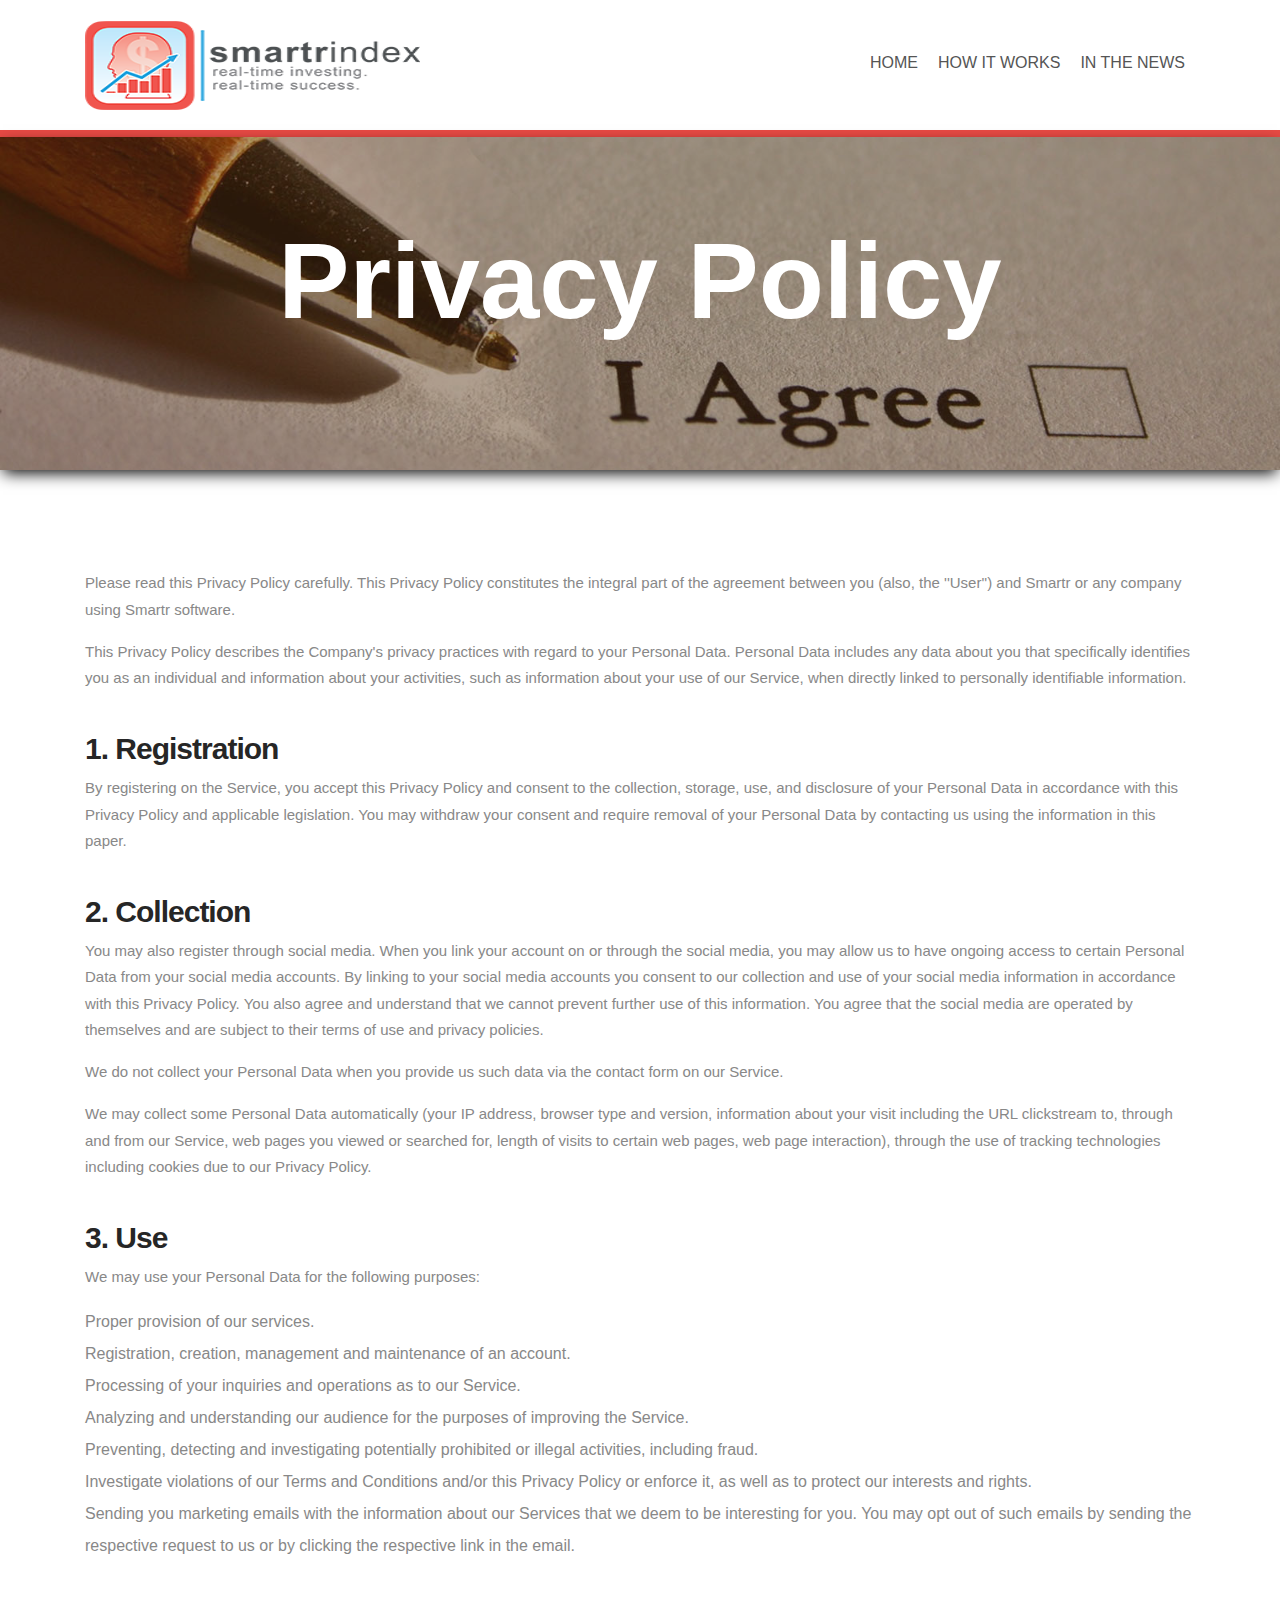
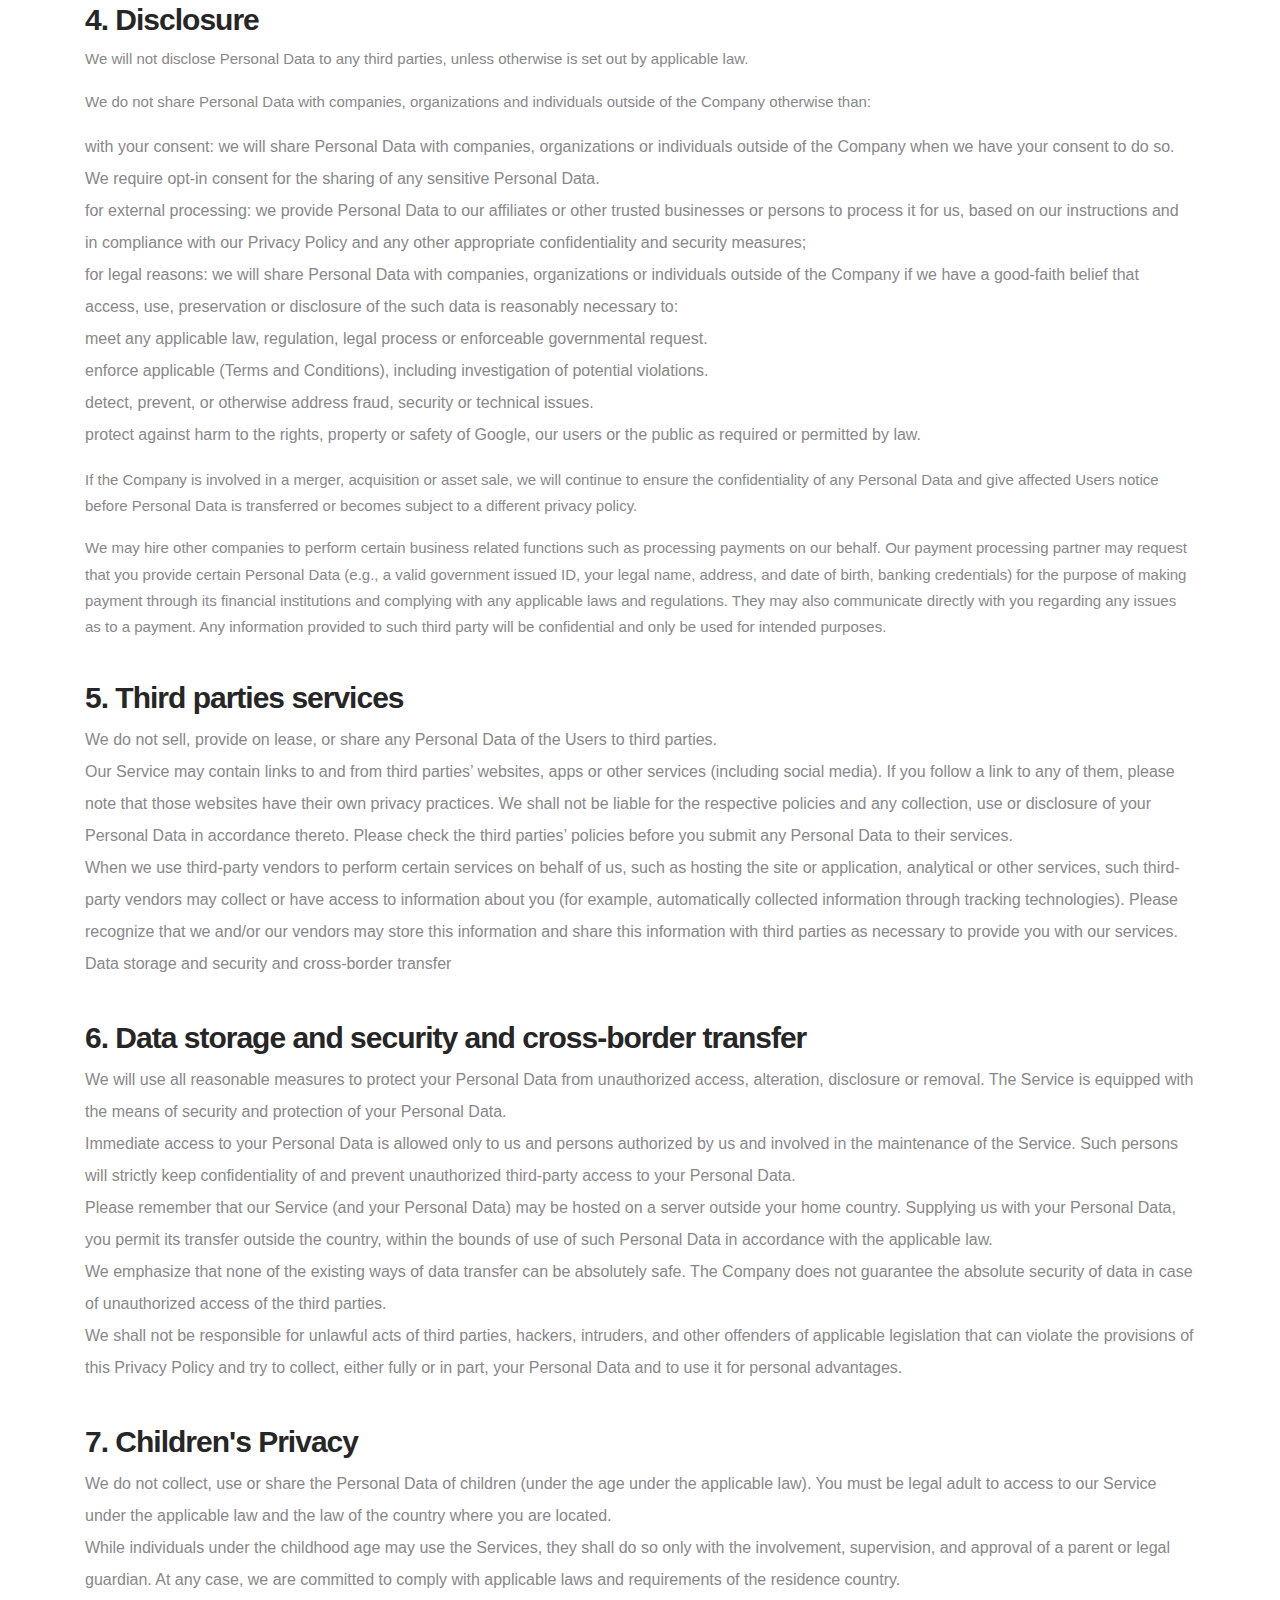
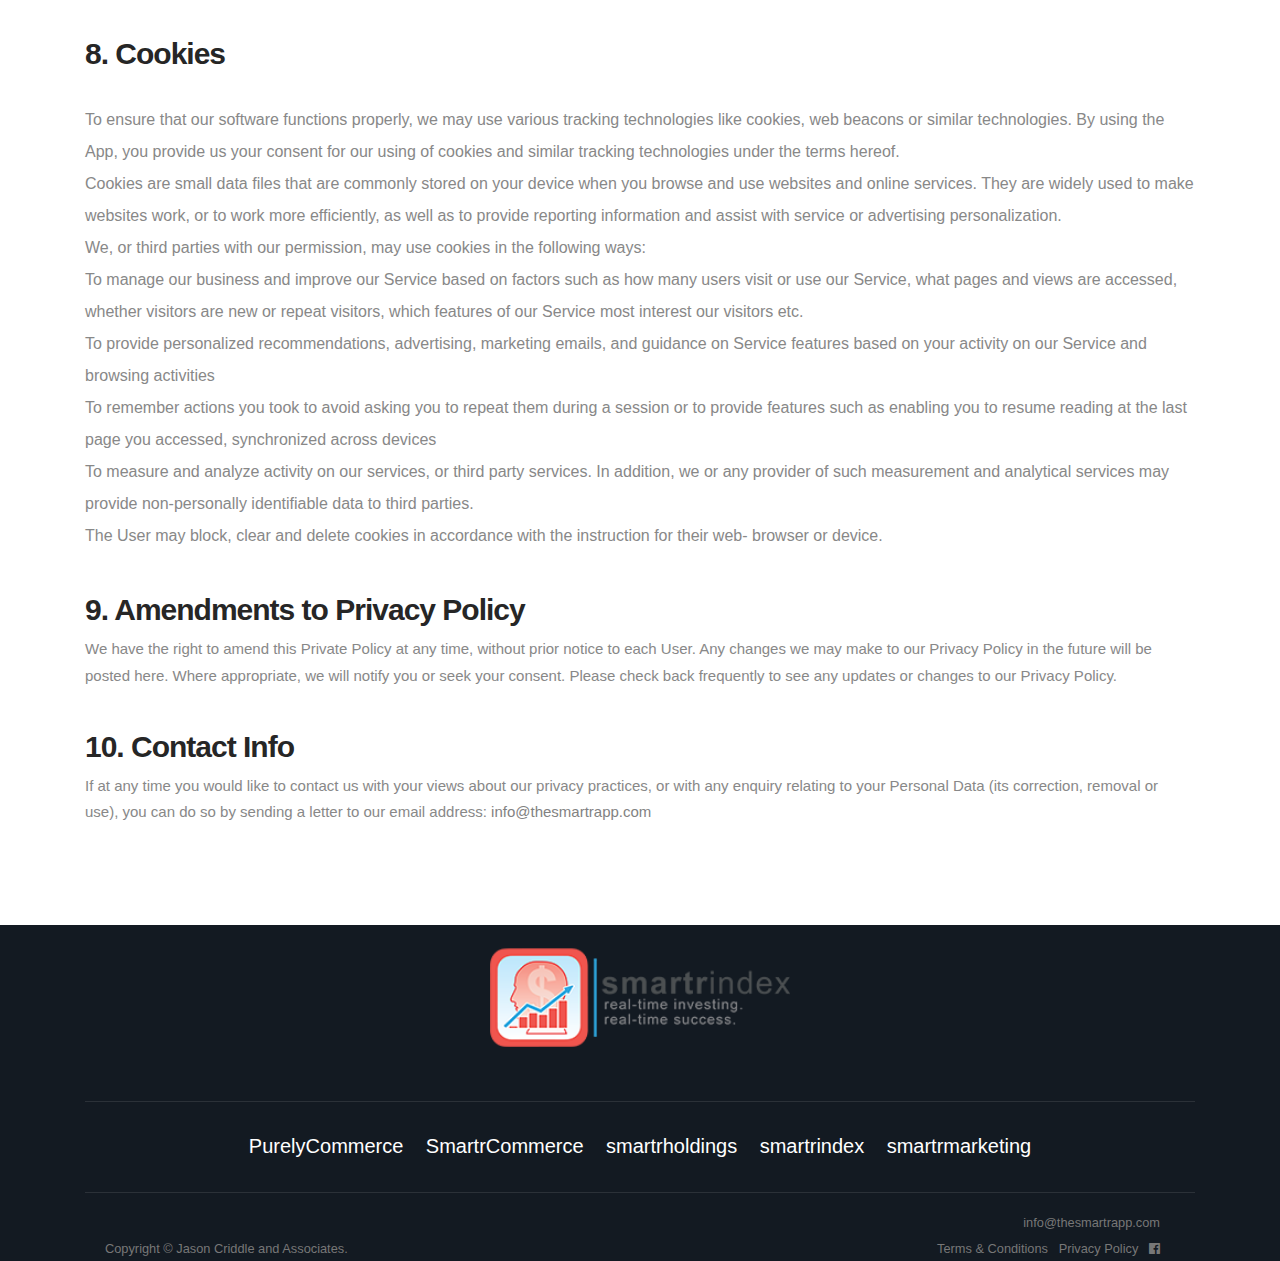
<file: PrivacyPolicy.html>
<!DOCTYPE html>

<html lang="en">
    <head>
        <meta charset="UTF-8">
        <title>Privacy Policy</title>
        <meta name="viewport" content="width=device-width, initial-scale=1, shrink-to-fit=no">
        <link rel="stylesheet" href="./style.css" type="text/css">
        <link rel="stylesheet" href="https://stackpath.bootstrapcdn.com/bootstrap/4.3.1/css/bootstrap.min.css" integrity="sha384-ggOyR0iXCbMQv3Xipma34MD+dH/1fQ784/j6cY/iJTQUOhcWr7x9JvoRxT2MZw1T" crossorigin="anonymous">
        <link rel="stylesheet" href="https://maxcdn.bootstrapcdn.com/font-awesome/4.7.0/css/font-awesome.min.css">

    </head>

    <body>
        <div class="container-fluid" style="padding: 0px">
            <header>
            <!--  add dark nav  -->
            <nav class="nav">
                <div class="container">
                <div class="nav-heading">
                    <a class="brand" href="#"> <img src="./assets/imgs/logo.png" alt="" height="130" width="335"> </a>
                </div>
                <div class="menu" id="open-navbar1">
                    <ul class="list">
                    <li><a href="index.html">HOME</a></li>
                    <li><a href="#">HOW IT WORKS </a></li>
                    <li><a href="#">IN THE NEWS</a></li>
                     </ul>
                </div>
                </div>
            </nav>
            </header>
        </div>

        <div class="term-main-banner">
                <div class="term-banner">
                       <h1>Privacy Policy</h1>
                </div>
         </div>

         <section  class="pt100 pb60 about">
            <div class="container">
                    <p>
                            Please read this Privacy Policy carefully. This Privacy Policy
                            constitutes the integral part of the agreement between you (also, the
                            ''User'') and Smartr or any company using Smartr software.
                          </p>
                          <p class="pb-4">
                            This Privacy Policy describes the Company's privacy practices with
                            regard to your Personal Data. Personal Data includes any data about you
                            that specifically identifies you as an individual and information about
                            your activities, such as information about your use of our Service, when
                            directly linked to personally identifiable information.
                          </p>
                          <h3>1. Registration</h3>
                          <p class="pb-4">
                            By registering on the Service, you accept this Privacy Policy and
                            consent to the collection, storage, use, and disclosure of your Personal
                            Data in accordance with this Privacy Policy and applicable legislation.
                            You may withdraw your consent and require removal of your Personal Data
                            by contacting us using the information in this paper.
                          </p>
                          <h3>2. Collection</h3>
                          <p>
                            You may also register through social media. When you link your account
                            on or through the social media, you may allow us to have ongoing access
                            to certain Personal Data from your social media accounts. By linking to
                            your social media accounts you consent to our collection and use of your
                            social media information in accordance with this Privacy Policy. You
                            also agree and understand that we cannot prevent further use of this
                            information. You agree that the social media are operated by themselves
                            and are subject to their terms of use and privacy policies.
                          </p>
                          <p>
                            We do not collect your Personal Data when you provide us such data via
                            the contact form on our Service.
                          </p>
                          <p class="pb-4">
                            We may collect some Personal Data automatically (your IP address,
                            browser type and version, information about your visit including the URL
                            clickstream to, through and from our Service, web pages you viewed or
                            searched for, length of visits to certain web pages, web page
                            interaction), through the use of tracking technologies including cookies
                            due to our Privacy Policy.
                          </p>
                          <h3>3. Use</h3>
                          <p>We may use your Personal Data for the following purposes:</p>
                          <ul class="pb-4">
                            <li>Proper provision of our services.</li>
                            <li>
                              Registration, creation, management and maintenance of an account.
                            </li>
                            <li>Processing of your inquiries and operations as to our Service.</li>
                            <li>
                              Analyzing and understanding our audience for the purposes of improving
                              the Service.
                            </li>
                            <li>
                              Preventing, detecting and investigating potentially prohibited or
                              illegal activities, including fraud.
                            </li>
                            <li>
                              Investigate violations of our Terms and Conditions and/or this Privacy
                              Policy or enforce it, as well as to protect our interests and rights.
                            </li>
                            <li>
                              Sending you marketing emails with the information about our Services
                              that we deem to be interesting for you. You may opt out of such emails
                              by sending the respective request to us or by clicking the respective
                              link in the email.
                            </li>
                          </ul>
                          <h3>4. Disclosure</h3>
                          <p>
                            We will not disclose Personal Data to any third parties, unless
                            otherwise is set out by applicable law.
                          </p>
                          <p>
                            We do not share Personal Data with companies, organizations and
                            individuals outside of the Company otherwise than:
                          </p>
                          <ol type="a">
                            <li>
                              with your consent: we will share Personal Data with companies,
                              organizations or individuals outside of the Company when we have your
                              consent to do so. We require opt-in consent for the sharing of any
                              sensitive Personal Data.
                            </li>
                            <li>
                              for external processing: we provide Personal Data to our affiliates or
                              other trusted businesses or persons to process it for us, based on our
                              instructions and in compliance with our Privacy Policy and any other
                              appropriate confidentiality and security measures;
                            </li>
                            <li>
                              for legal reasons: we will share Personal Data with companies,
                              organizations or individuals outside of the Company if we have a
                              good-faith belief that access, use, preservation or disclosure of the
                              such data is reasonably necessary to:
                              <ul>
                                <li>
                                  meet any applicable law, regulation, legal process or enforceable
                                  governmental request.
                                </li>
                                <li>
                                  enforce applicable (Terms and Conditions), including investigation
                                  of potential violations.
                                </li>
                                <li>
                                  detect, prevent, or otherwise address fraud, security or technical
                                  issues.
                                </li>
                                <li>
                                  protect against harm to the rights, property or safety of Google,
                                  our users or the public as required or permitted by law.
                                </li>
                              </ul>
                            </li>
                          </ol>
                          <p>
                            If the Company is involved in a merger, acquisition or asset sale, we
                            will continue to ensure the confidentiality of any Personal Data and
                            give affected Users notice before Personal Data is transferred or
                            becomes subject to a different privacy policy.
                          </p>
                          <p class="pb-4">
                            We may hire other companies to perform certain business related
                            functions such as processing payments on our behalf. Our payment
                            processing partner may request that you provide certain Personal Data
                            (e.g., a valid government issued ID, your legal name, address, and date
                            of birth, banking credentials) for the purpose of making payment through
                            its financial institutions and complying with any applicable laws and
                            regulations. They may also communicate directly with you regarding any
                            issues as to a payment. Any information provided to such third party
                            will be confidential and only be used for intended purposes.
                          </p>
                          <h3>5. Third parties services</h3>
                          <ol class="pb-4">
                            <li>
                              We do not sell, provide on lease, or share any Personal Data of the
                              Users to third parties.
                            </li>
                            <li>
                              Our Service may contain links to and from third parties’ websites,
                              apps or other services (including social media). If you follow a link
                              to any of them, please note that those websites have their own privacy
                              practices. We shall not be liable for the respective policies and any
                              collection, use or disclosure of your Personal Data in accordance
                              thereto. Please check the third parties’ policies before you submit
                              any Personal Data to their services.
                            </li>
                            <li>
                              When we use third-party vendors to perform certain services on behalf
                              of us, such as hosting the site or application, analytical or other
                              services, such third-party vendors may collect or have access to
                              information about you (for example, automatically collected
                              information through tracking technologies). Please recognize that we
                              and/or our vendors may store this information and share this
                              information with third parties as necessary to provide you with our
                              services. Data storage and security and cross-border transfer
                            </li>
                          </ol>
                          <h3>6. Data storage and security and cross-border transfer</h3>
                          <ol class="pb-4">
                            <li>
                              We will use all reasonable measures to protect your Personal Data from
                              unauthorized access, alteration, disclosure or removal. The Service is
                              equipped with the means of security and protection of your Personal
                              Data.
                            </li>
                            <li>
                              Immediate access to your Personal Data is allowed only to us and
                              persons authorized by us and involved in the maintenance of the
                              Service. Such persons will strictly keep confidentiality of and
                              prevent unauthorized third-party access to your Personal Data.
                            </li>
                            <li>
                              Please remember that our Service (and your Personal Data) may be
                              hosted on a server outside your home country. Supplying us with your
                              Personal Data, you permit its transfer outside the country, within the
                              bounds of use of such Personal Data in accordance with the applicable
                              law.
                            </li>
                            <li>
                              We emphasize that none of the existing ways of data transfer can be
                              absolutely safe. The Company does not guarantee the absolute security
                              of data in case of unauthorized access of the third parties.
                            </li>
                            <li>
                              We shall not be responsible for unlawful acts of third parties,
                              hackers, intruders, and other offenders of applicable legislation that
                              can violate the provisions of this Privacy Policy and try to collect,
                              either fully or in part, your Personal Data and to use it for personal
                              advantages.
                            </li>
                          </ol>
                          <h3>7. Children's Privacy</h3>
                          <ol class="pb-4">
                            <li>
                              We do not collect, use or share the Personal Data of children (under
                              the age under the applicable law). You must be legal adult to access
                              to our Service under the applicable law and the law of the country
                              where you are located.
                            </li>
                            <li>
                              While individuals under the childhood age may use the Services, they
                              shall do so only with the involvement, supervision, and approval of a
                              parent or legal guardian. At any case, we are committed to comply with
                              applicable laws and requirements of the residence country.
                            </li>
                          </ol>
                          <h3 class="pb-4">8. Cookies</h3>
                          <ol class="pb-4">
                            <li>
                              To ensure that our software functions properly, we may use various
                              tracking technologies like cookies, web beacons or similar
                              technologies. By using the App, you provide us your consent for our
                              using of cookies and similar tracking technologies under the terms
                              hereof.
                            </li>
                            <li>
                              Cookies are small data files that are commonly stored on your device
                              when you browse and use websites and online services. They are widely
                              used to make websites work, or to work more efficiently, as well as to
                              provide reporting information and assist with service or advertising
                              personalization.
                            </li>
                            <li>
                              We, or third parties with our permission, may use cookies in the
                              following ways:
                              <ul>
                                <li>
                                  To manage our business and improve our Service based on factors
                                  such as how many users visit or use our Service, what pages and
                                  views are accessed, whether visitors are new or repeat visitors,
                                  which features of our Service most interest our visitors etc.
                                </li>
                                <li>
                                  To provide personalized recommendations, advertising, marketing
                                  emails, and guidance on Service features based on your activity on
                                  our Service and browsing activities
                                </li>
                                <li>
                                  To remember actions you took to avoid asking you to repeat them
                                  during a session or to provide features such as enabling you to
                                  resume reading at the last page you accessed, synchronized across
                                  devices
                                </li>
                                <li>
                                  To measure and analyze activity on our services, or third party
                                  services. In addition, we or any provider of such measurement and
                                  analytical services may provide non-personally identifiable data
                                  to third parties.
                                </li>
                              </ul>
                            </li>
                            <li>
                              The User may block, clear and delete cookies in accordance with the
                              instruction for their web- browser or device.
                            </li>
                          </ol>
                          <h3>9. Amendments to Privacy Policy</h3>
                          <p class="pb-4">
                            We have the right to amend this Private Policy at any time, without
                            prior notice to each User. Any changes we may make to our Privacy Policy
                            in the future will be posted here. Where appropriate, we will notify you
                            or seek your consent. Please check back frequently to see any updates or
                            changes to our Privacy Policy.
                          </p>
                          <h3>10. Contact Info</h3>
                          <p class="pb-4">
                            If at any time you would like to contact us with your views about our
                            privacy practices, or with any enquiry relating to your Personal Data
                            (its correction, removal or use), you can do so by sending a letter to
                            our email address: <a href="mailto:info@thesmartrapp.com">info@thesmartrapp.com</a>
                          </p>                                                                              </p>
            </div>
            </section>
















        <footer class="footer">
                <div class="container text-center">
                    <img alt="" src="./assets/imgs/logo.png" class="footer-logo">
                    <hr class="white">
                    <div class="py-3">
                            <ul class="list-inline footer-brand-links mb-0" style="line-height: 25px;">
                                    <li class="list-inline-item d-block d-lg-inline-block"><a href="http://purelycommerce.com" target="_blank"><strong>Purely</strong>Commerce</a></li>
                                    <li class="list-inline-item d-block d-lg-inline-block"><a href="http://smartrcommerce.com" target="_blank"><strong>Smartr</strong>Commerce</a></li>
                                    <li class="list-inline-item d-block d-lg-inline-block"><a href="http://smartrholdings.com" target="_blank"><strong>smartr</strong>holdings</a></li>
                                    <li class="list-inline-item d-block d-lg-inline-block"><a href="http://smartrindex.com" target="_blank"><strong>smartr</strong>index</a></li>
                                    <li class="list-inline-item d-block d-lg-inline-block"><a href="http://thesmartrmarketingapp.com" target="_blank"><strong>smartr</strong>marketing</a></li>
                                </ul>
                    </div>
                    <hr class="white">
                    <div class="row" style="padding-left: 20px; padding-right: 20px; line-height: 25px;">
                        <div class="col-xs-12 col-sm-6 order-2 order-md-1 text-center text-md-left">
                            <small>
                                <br>
                                Copyright © <a href="http://jasoncriddle.com" target="_blank">Jason Criddle and Associates</a>.
                            </small>
                        </div>
                        <div class="col-xs-12 col-sm-6 order-1 order-md-2 text-center text-md-right">
                            <small>
                                <a href="mailto:info@thesmartrapp.com">info@thesmartrapp.com</a><br>
                                <a href="termCondition.html" target="_blank">Terms &amp; Conditions</a> &nbsp; <a  target="_blank">Privacy Policy</a> &nbsp; <a href="https://facebook.com/thesmartrapp" target="_blank"><i class="fa fa-facebook-official"></i></a>
                            </small>
                        </div>
                    </div>
                </div>
            </footer>



















    </body>

    </html>
</file>
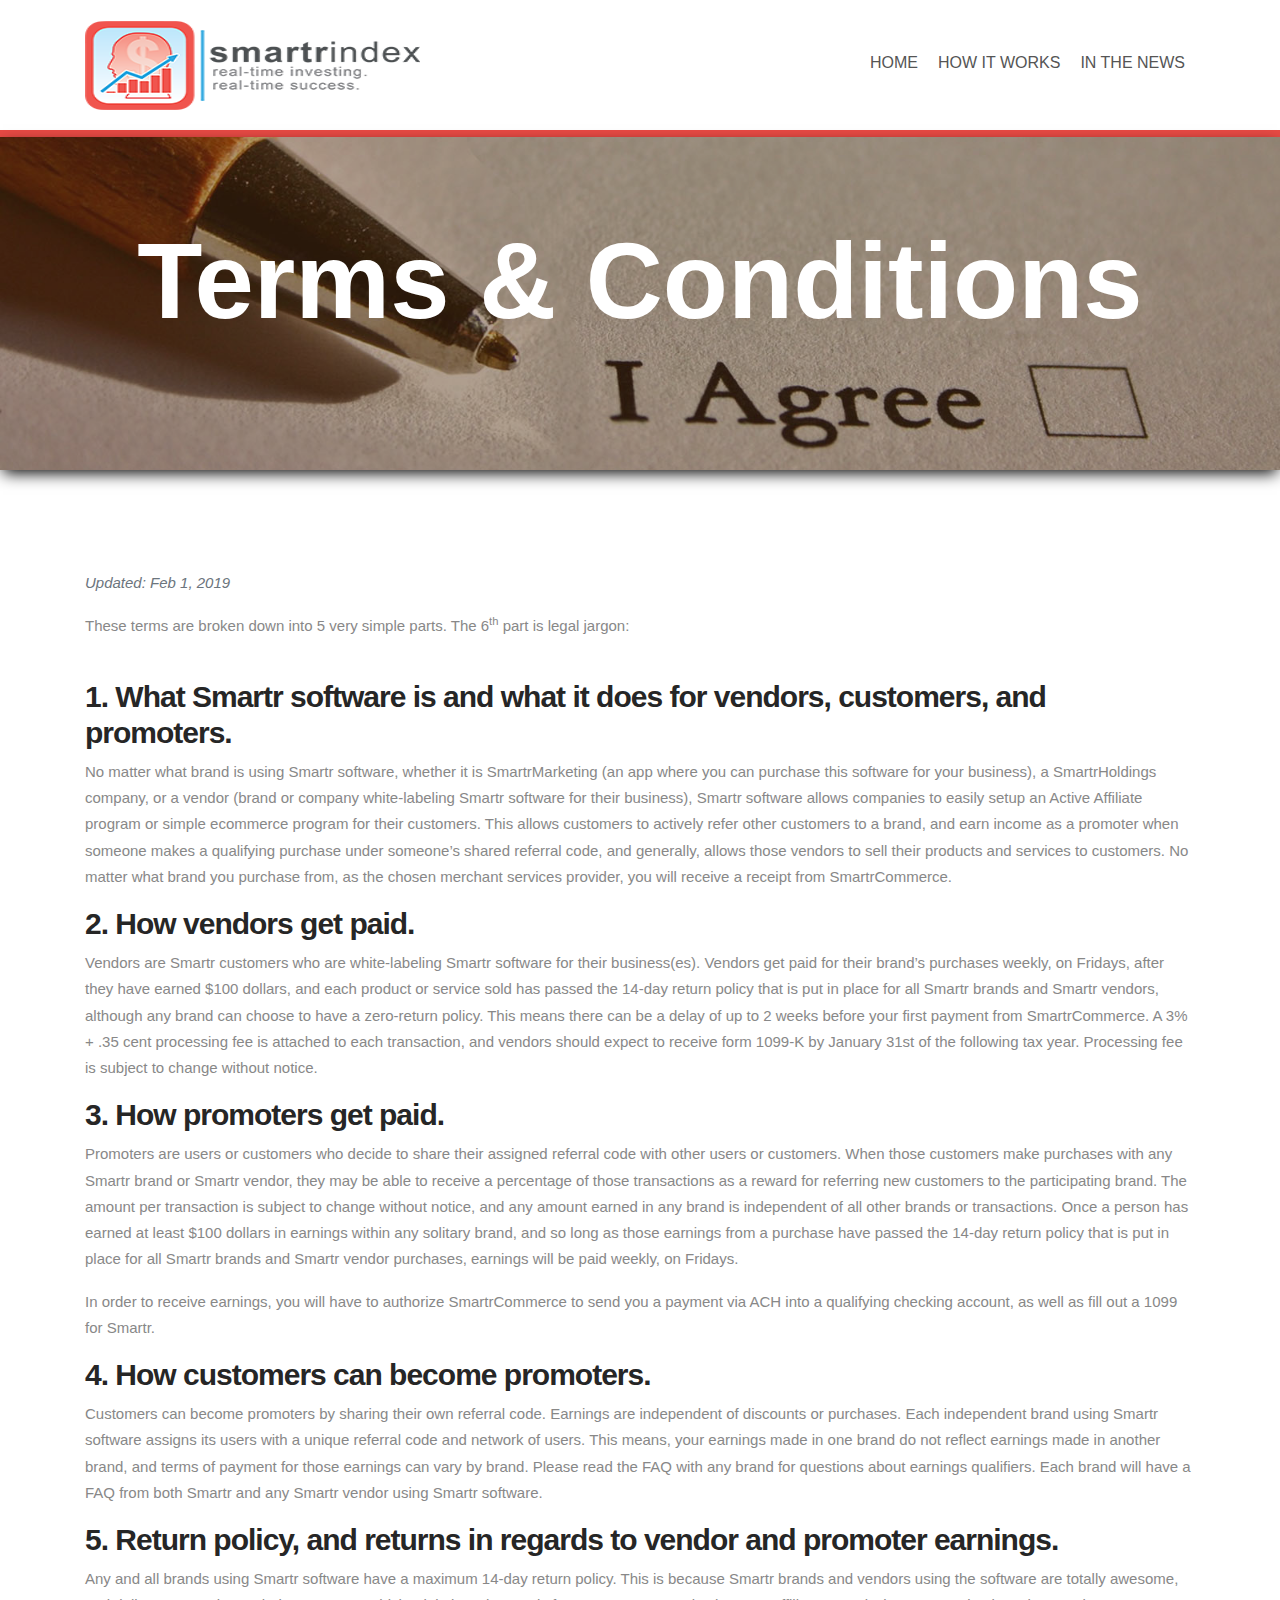
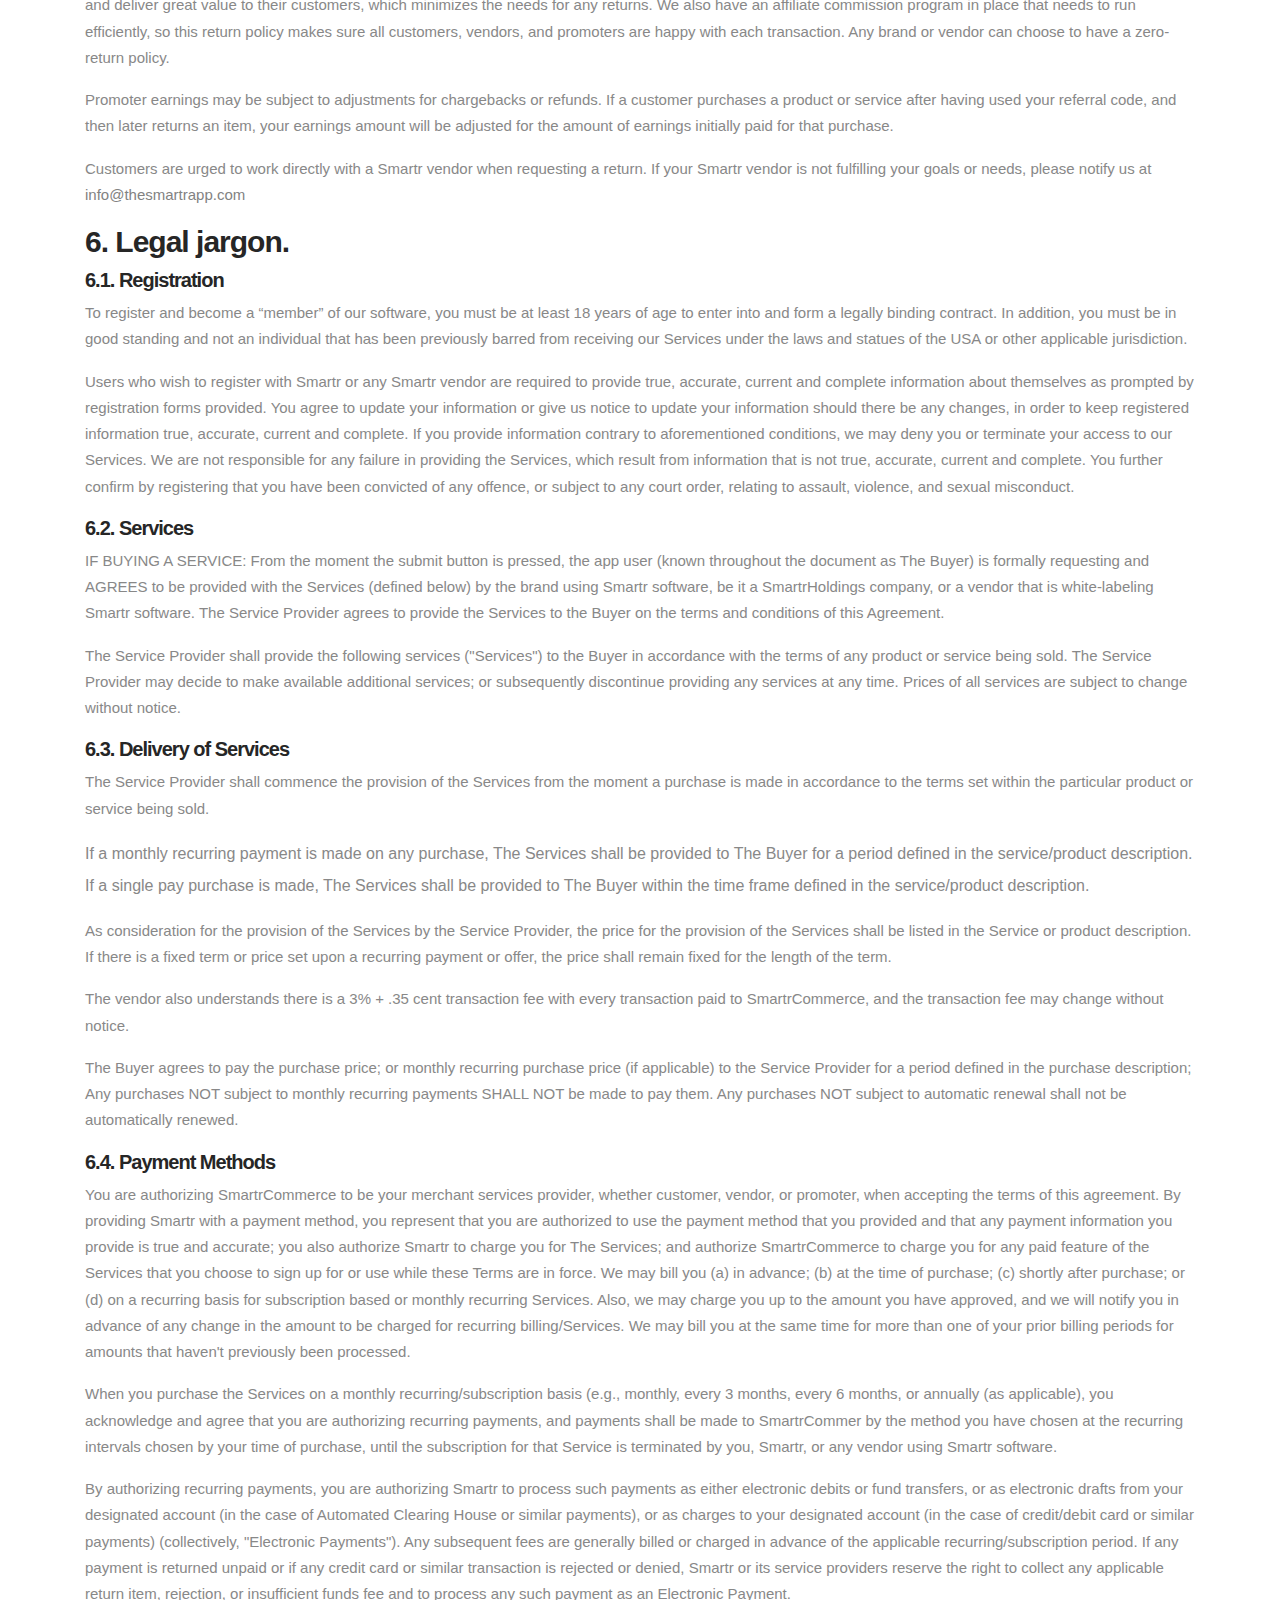
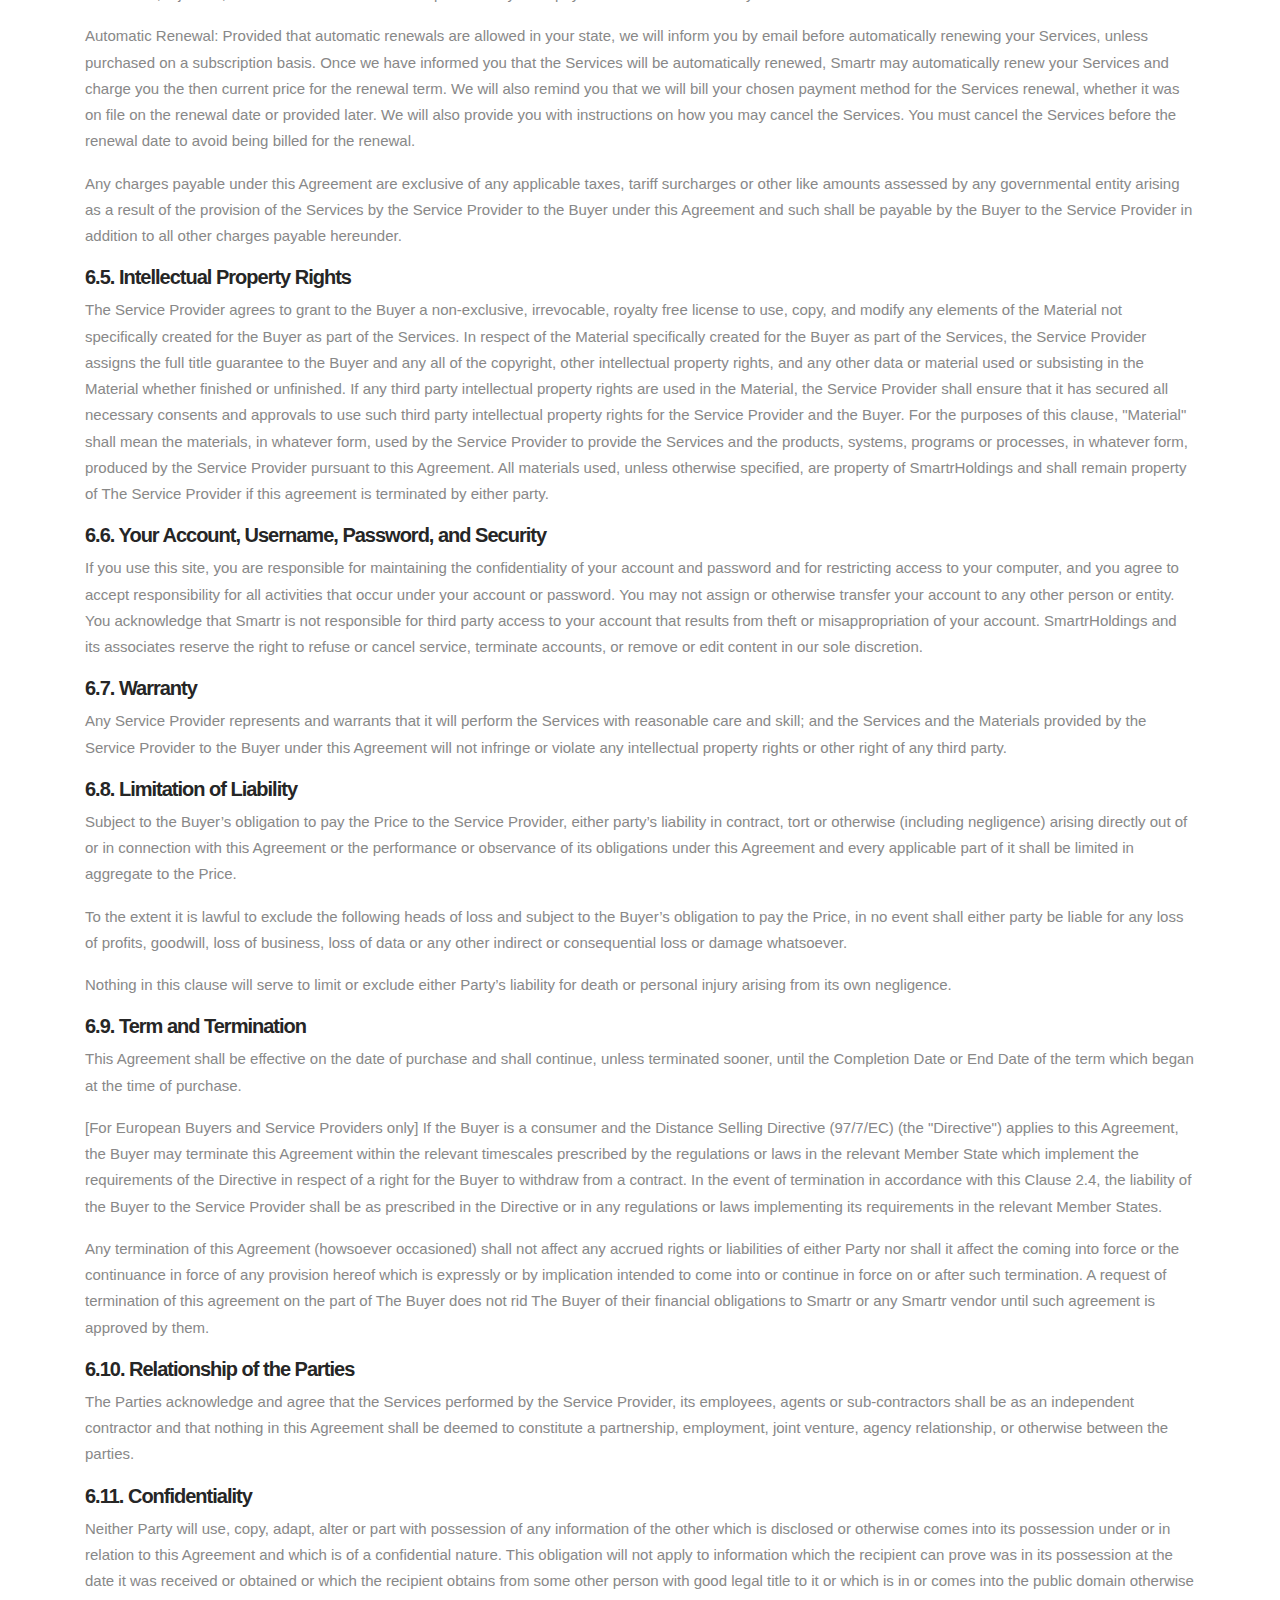
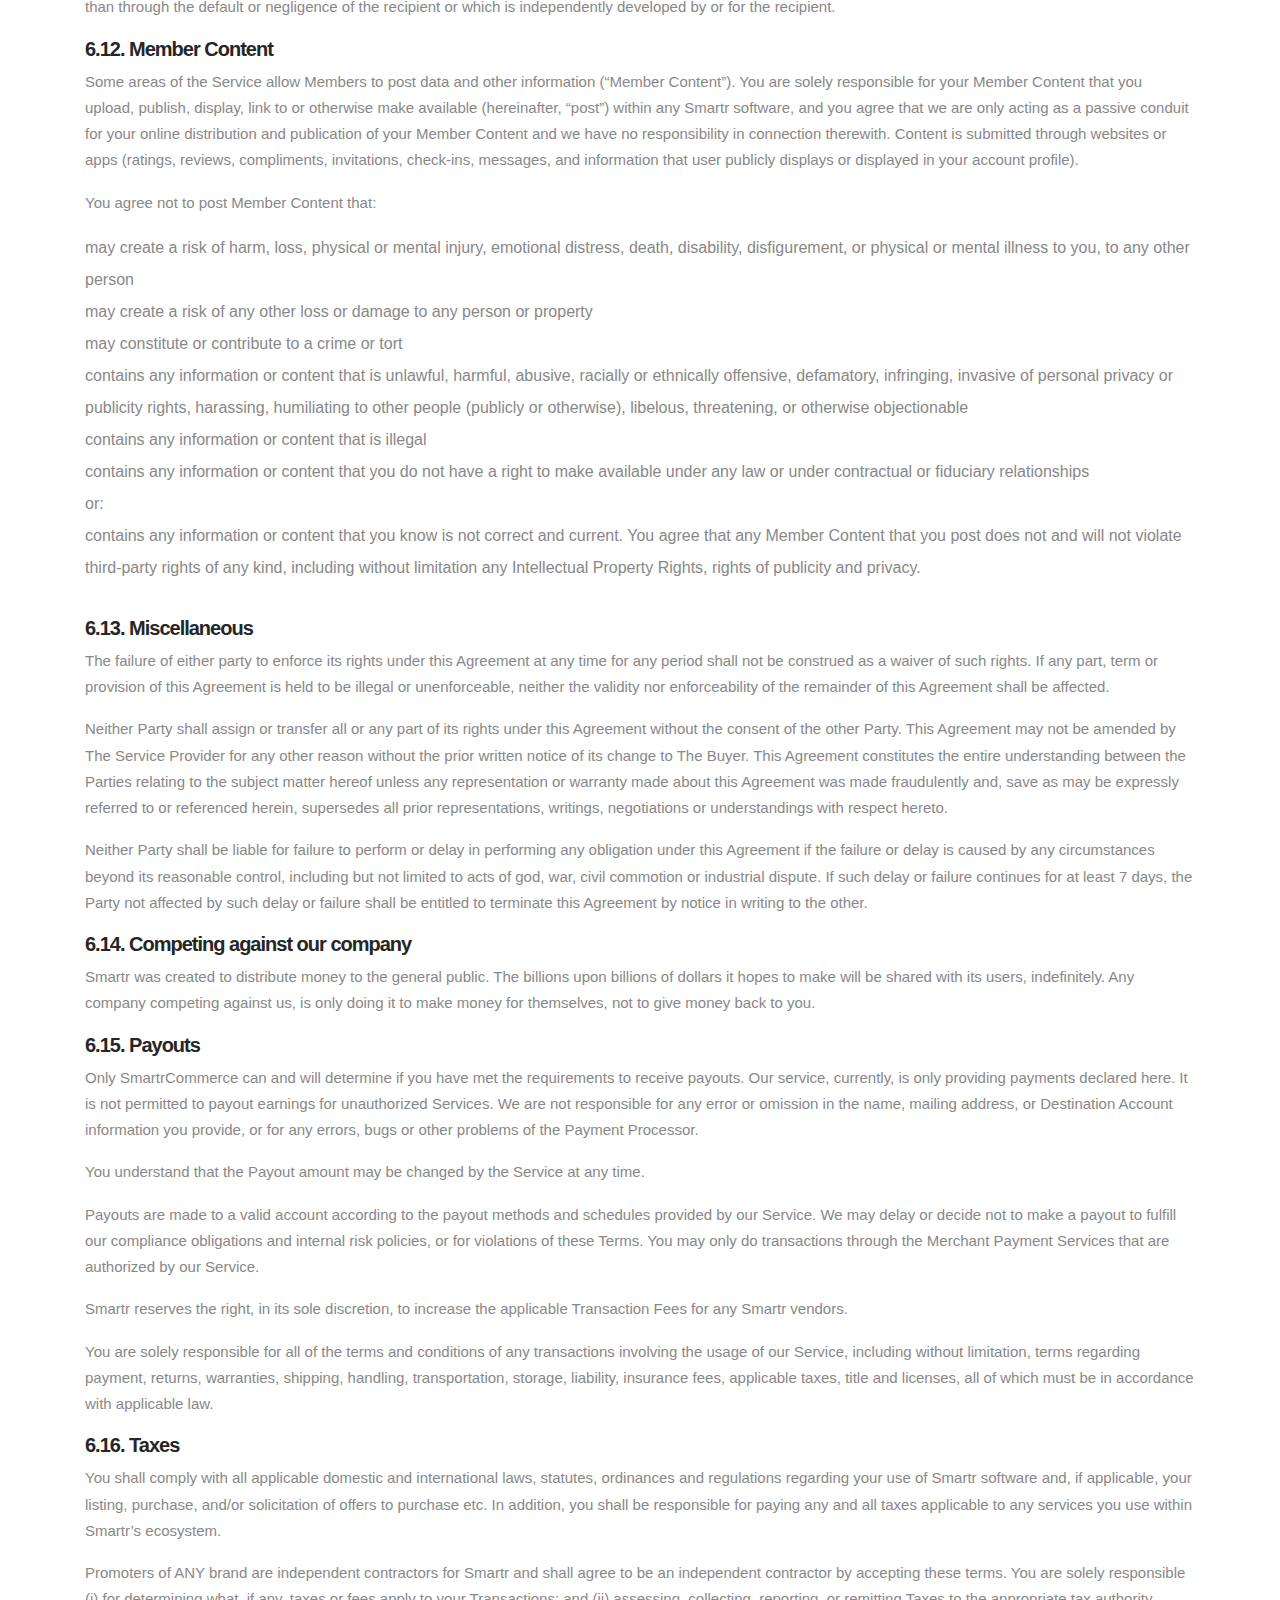
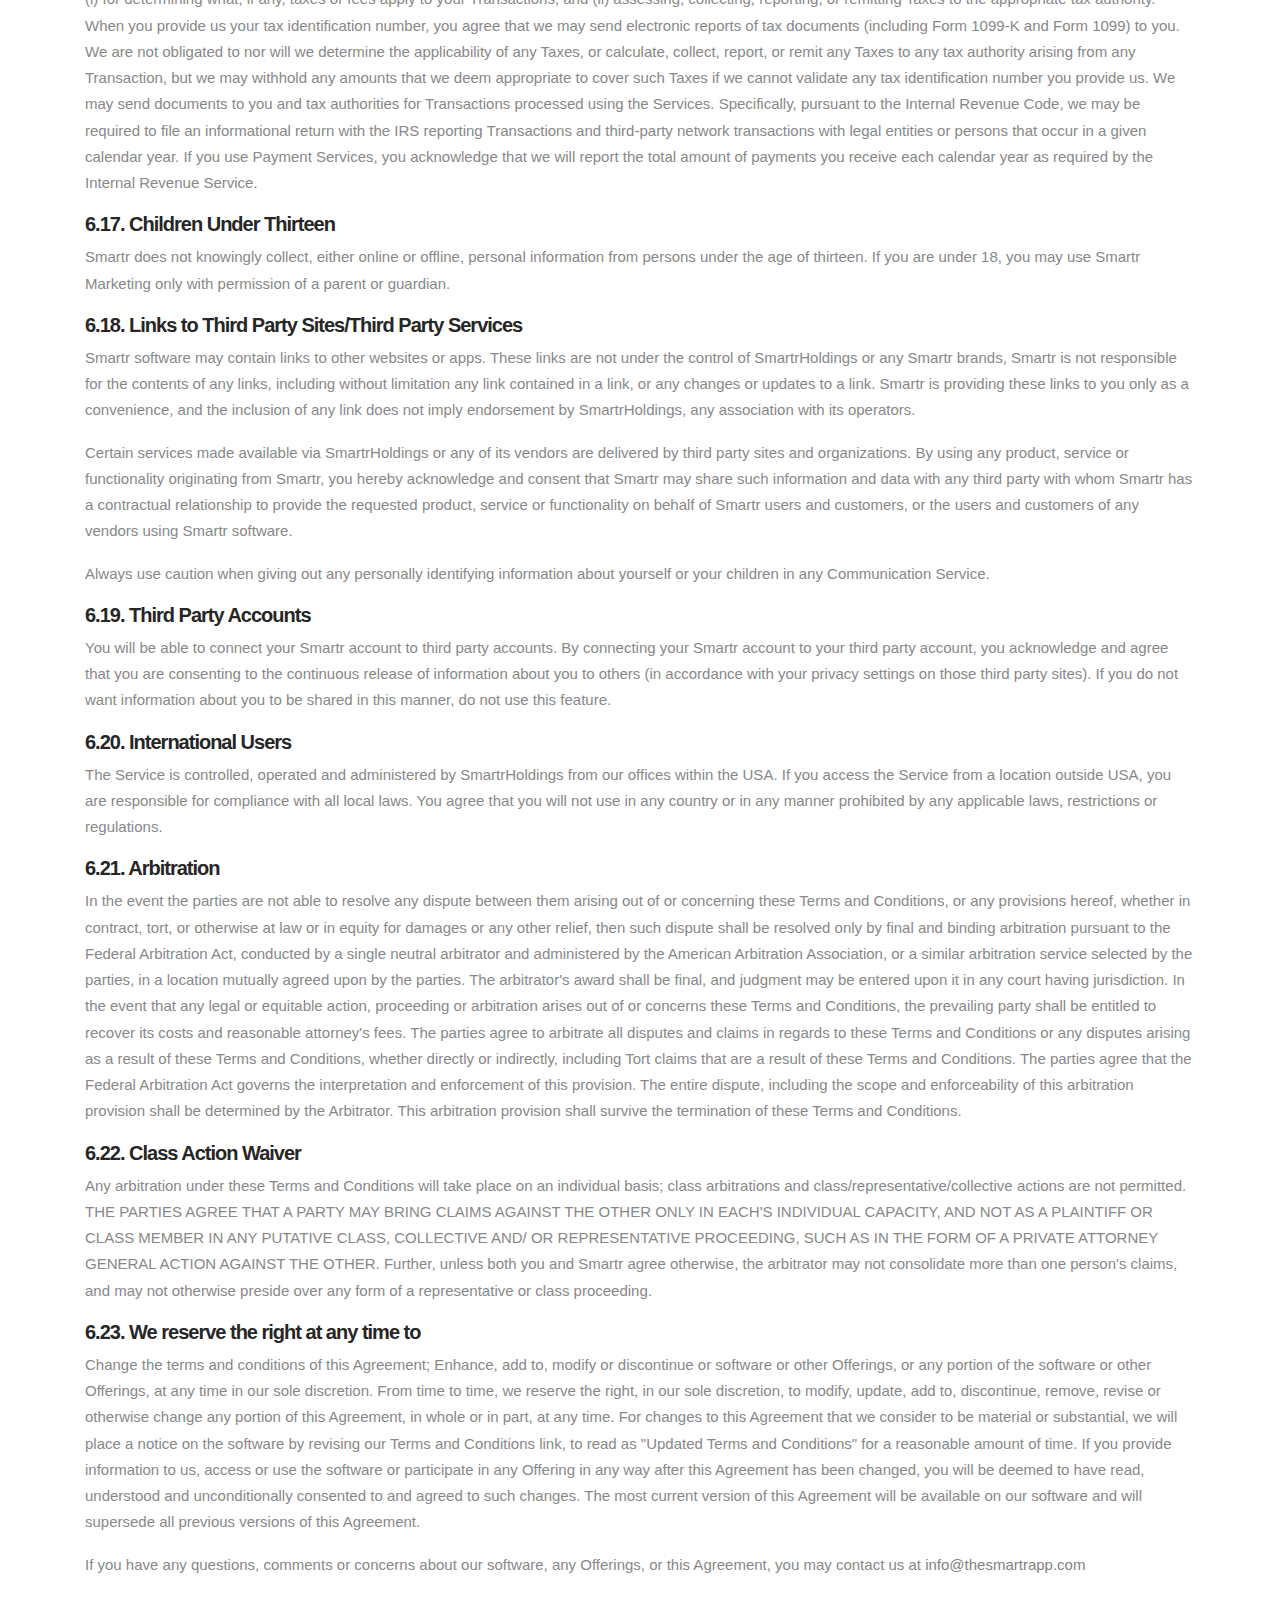
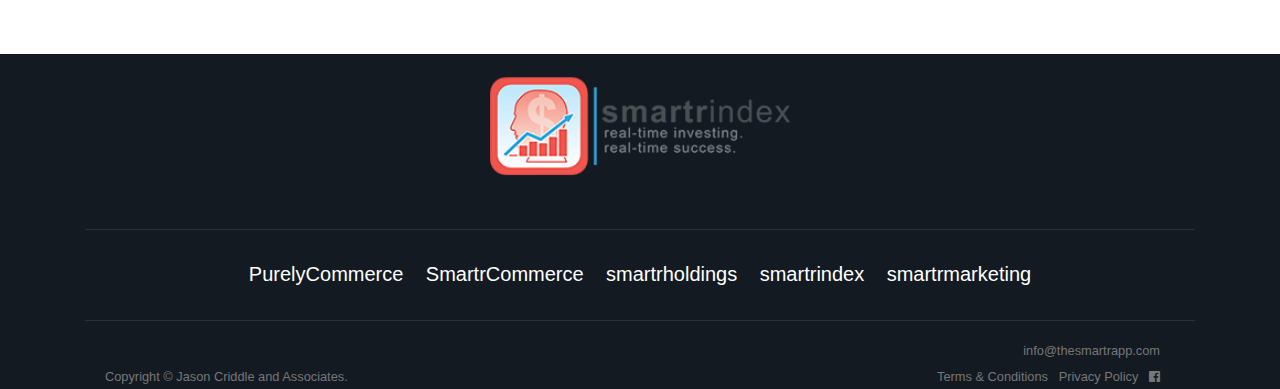
<file: termCondition.html>
<!DOCTYPE html>

<html lang="en">
    <head>
        <meta charset="UTF-8">
        <title>Terms and Condition</title>
        <meta name="viewport" content="width=device-width, initial-scale=1, shrink-to-fit=no">
        <link rel="stylesheet" href="./style.css" type="text/css">
        <link rel="stylesheet" href="https://stackpath.bootstrapcdn.com/bootstrap/4.3.1/css/bootstrap.min.css" integrity="sha384-ggOyR0iXCbMQv3Xipma34MD+dH/1fQ784/j6cY/iJTQUOhcWr7x9JvoRxT2MZw1T" crossorigin="anonymous">
        <link rel="stylesheet" href="https://maxcdn.bootstrapcdn.com/font-awesome/4.7.0/css/font-awesome.min.css">

    </head>

    <body>
        <div class="container-fluid" style="padding: 0px">
            <header>
            <!--  add dark nav  -->
            <nav class="nav">
                <div class="container">
                <div class="nav-heading">
                    <a class="brand" href="#"> <img src="./assets/imgs/logo.png" alt="" height="130" width="335"> </a>
                </div>
                <div class="menu" id="open-navbar1">
                    <ul class="list">
                    <li><a href="index.html">HOME</a></li>
                    <li><a href="#">HOW IT WORKS </a></li>
                    <li><a href="#">IN THE NEWS</a></li>
                     </ul>
                </div>
                </div>
            </nav>
            </header>
        </div>

        <div class="term-main-banner">
                <div class="term-banner">
                       <h1>Terms & Conditions</h1>
                </div>
         </div>

         <section class="pt100 pb60 about">
            <div class="container">
                <p><i class="text-muted">Updated: Feb 1, 2019</i></p>
                <p class="pb-4">
                    
                        These terms are broken down into 5 very simple parts. The 6<sup>th</sup>
                        
                    part is legal jargon:
                
                </p>
                <h3>
                    
                        1. What Smartr software is and what it does for vendors, customers, and
                        promoters.
                    
                </h3>
                <p>
                    
                        No matter what brand is using Smartr software, whether it is
                        SmartrMarketing (an app where you can purchase this software for your
                        business), a SmartrHoldings company, or a vendor (brand or company
                        white-labeling Smartr software for their business), Smartr software
                        allows companies to easily setup an Active Affiliate program or simple
                        ecommerce program for their customers. This allows customers to actively
                        refer other customers to a brand, and earn income as a promoter when
                        someone makes a qualifying purchase under someone’s shared referral
                        code, and generally, allows those vendors to sell their products and
                        services to customers. No matter what brand you purchase from, as the
                        chosen merchant services provider, you will receive a receipt from
                        SmartrCommerce.
                    
                </p>
                <h3>2. How vendors get paid.</h3>
                <p>
                        Vendors are Smartr customers who are white-labeling Smartr software for
                        their business(es). Vendors get paid for their brand’s purchases weekly,
                        on Fridays, after they have earned $100 dollars, and each product or
                        service sold has passed the 14-day return policy that is put in place
                        for all Smartr brands and Smartr vendors, although any brand can choose
                        to have a zero-return policy. This means there can be a delay of up to 2
                        weeks before your first payment from SmartrCommerce. A 3% + .35 cent
                        processing fee is attached to each transaction, and vendors should
                        expect to receive form 1099-K by January 31st of the following tax year.
                        Processing fee is subject to change without notice.
                    </p>
                <h3>3. How promoters get paid.</h3>
                <p>
                    
                        Promoters are users or customers who decide to share their assigned
                        referral code with other users or customers. When those customers make
                        purchases with any Smartr brand or Smartr vendor, they may be able to
                        receive a percentage of those transactions as a reward for referring new
                        customers to the participating brand. The amount per transaction is
                        subject to change without notice, and any amount earned in any brand is
                        independent of all other brands or transactions. Once a person has
                        earned at least $100 dollars in earnings within any solitary brand, and
                        so long as those earnings from a purchase have passed the 14-day return
                        policy that is put in place for all Smartr brands and Smartr vendor
                        purchases, earnings will be paid weekly, on Fridays.
                    
                </p>
                <p>
                        In order to receive earnings, you will have to authorize SmartrCommerce
                        to send you a payment via ACH into a qualifying checking account, as
                        well as fill out a 1099 for Smartr.
                    </p>
                <h3>4. How customers can become promoters.</h3>
                <p>
                        Customers can become promoters by sharing their own referral code.
                        Earnings are independent of discounts or purchases. Each independent
                        brand using Smartr software assigns its users with a unique referral
                        code and network of users. This means, your earnings made in one brand
                        do not reflect earnings made in another brand, and terms of payment for
                        those earnings can vary by brand. Please read the FAQ with any brand for
                        questions about earnings qualifiers. Each brand will have a FAQ from
                        both Smartr and any Smartr vendor using Smartr software.
                    </p>
                    <h3>
                            5. Return policy, and returns in regards to vendor and promoter
                            earnings.
                        </h3>
                        <p>
                                Any and all brands using Smartr software have a maximum 14-day return
                                policy. This is because Smartr brands and vendors using the software are
                                totally awesome, and deliver great value to their customers, which
                                minimizes the needs for any returns. We also have an affiliate
                                commission program in place that needs to run efficiently, so this
                                return policy makes sure all customers, vendors, and promoters are happy
                                with each transaction. Any brand or vendor can choose to have a
                                zero-return policy.
                            </p>
                            <p>
                                    Promoter earnings may be subject to adjustments for chargebacks or
                                    refunds. If a customer purchases a product or service after having used
                                    your referral code, and then later returns an item, your earnings amount
                                    will be adjusted for the amount of earnings initially paid for that
                                    purchase.
                                </p>
                                <p>
                                Customers are urged to work directly with a Smartr vendor when
                                requesting a return. If your Smartr vendor is not fulfilling your goals
                                or needs, please notify us at <a href="mailto:info@thesmartrapp.com">info@thesmartrapp.com</a>
                            </p>
                            <h3>6. Legal jargon.</h3>
                            <h4>6.1. Registration</h4>
                            <p>
                                    To register and become a “member” of our software, you must be at least
                                    18 years of age to enter into and form a legally binding contract. In
                                    addition, you must be in good standing and not an individual that has
                                    been previously barred from receiving our Services under the laws and
                                    statues of the USA or other applicable jurisdiction.
                                </p>
                                <p>
                                        Users who wish to register with Smartr or any Smartr vendor are required
                                        to provide true, accurate, current and complete information about
                                        themselves as prompted by registration forms provided. You agree to
                                        update your information or give us notice to update your information
                                        should there be any changes, in order to keep registered information
                                        true, accurate, current and complete. If you provide information
                                        contrary to aforementioned conditions, we may deny you or terminate your
                                        access to our Services. We are not responsible for any failure in
                                        providing the Services, which result from information that is not true,
                                        accurate, current and complete. You further confirm by registering that
                                        you have been convicted of any offence, or subject to any court order,
                                        relating to assault, violence, and sexual misconduct.
                                    </p>
                                    <h4>6.2. Services</h4>
                                    <p>
                                            IF BUYING A SERVICE: From the moment the submit button is pressed, the
                                            app user (known throughout the document as The Buyer) is formally
                                            requesting and AGREES to be provided with the Services (defined below)
                                            by the brand using Smartr software, be it a SmartrHoldings company, or a
                                            vendor that is white-labeling Smartr software. The Service Provider
                                            agrees to provide the Services to the Buyer on the terms and conditions
                                            of this Agreement.
                                        </p>
                                        <p>
                                            
                    The Service Provider shall provide the following services ("Services")
                    to the Buyer in accordance with the terms of any product or service
                    being sold. The Service Provider may decide to make available additional
                    services; or subsequently discontinue providing any services at any
                    time. Prices of all services are subject to change without notice.
                
                                        </p>
                                        <h4>
                                                6.3. Delivery of Services
                                        </h4>
                                        <p>
                                                The Service Provider shall commence the provision of the Services from
                                                the moment a purchase is made in accordance to the terms set within the
                                                particular product or service being sold.
                                            </p>
                                    <ul>
                                        <li>
                                                
                                            If a monthly recurring payment is made on any purchase, The Services
                                            shall be provided to The Buyer for a period defined in the
                                            service/product description.
                    
                                        </li>
                                        <li>
                                            
                                            If a single pay purchase is made, The Services shall be provided to
                                            The Buyer within the time frame defined in the service/product
                                            description.
                    

                                        </li>
                                    </ul>
                                    <p>
                                            As consideration for the provision of the Services by the Service
                                            Provider, the price for the provision of the Services shall be listed in
                                            the Service or product description. If there is a fixed term or price
                                            set upon a recurring payment or offer, the price shall remain fixed for
                                            the length of the term.
                                        
                                        </p>
                                        <p>
                                                The vendor also understands there is a 3% + .35 cent transaction fee
                                                with every transaction paid to SmartrCommerce, and the transaction fee
                                                may change without notice.
                                            </p>
                                            <p>
                                                    The Buyer agrees to pay the purchase price; or monthly recurring
                                                    purchase price (if applicable) to the Service Provider for a period
                                                    defined in the purchase description; Any purchases NOT subject to
                                                    monthly recurring payments SHALL NOT be made to pay them. Any purchases
                                                    NOT subject to automatic renewal shall not be automatically renewed.
                                                </p>
                                                <h4>6.4. Payment Methods</h4>
                                                <p>
                                                        You are authorizing SmartrCommerce to be your merchant services
                                                        provider, whether customer, vendor, or promoter, when accepting the
                                                        terms of this agreement. By providing Smartr with a payment method, you
                                                        represent that you are authorized to use the payment method that you
                                                        provided and that any payment information you provide is true and
                                                        accurate; you also authorize Smartr to charge you for The Services; and
                                                        authorize SmartrCommerce to charge you for any paid feature of the
                                                        Services that you choose to sign up for or use while these Terms are in
                                                        force. We may bill you (a) in advance; (b) at the time of purchase; (c)
                                                        shortly after purchase; or (d) on a recurring basis for subscription
                                                        based or monthly recurring Services. Also, we may charge you up to the
                                                        amount you have approved, and we will notify you in advance of any
                                                        change in the amount to be charged for recurring billing/Services. We
                                                        may bill you at the same time for more than one of your prior billing
                                                        periods for amounts that haven't previously been processed.
                                                    </p>
                                                    <p>
                                                        
                    When you purchase the Services on a monthly recurring/subscription basis
                    (e.g., monthly, every 3 months, every 6 months, or annually (as
                    applicable), you acknowledge and agree that you are authorizing
                    recurring payments, and payments shall be made to SmartrCommer by the
                    method you have chosen at the recurring intervals chosen by your time of
                    purchase, until the subscription for that Service is terminated by you,
                    Smartr, or any vendor using Smartr software.
                
                                                    </p>
                                                    <p>
                                                        
                    By authorizing recurring payments, you are authorizing Smartr to process
                    such payments as either electronic debits or fund transfers, or as
                    electronic drafts from your designated account (in the case of Automated
                    Clearing House or similar payments), or as charges to your designated
                    account (in the case of credit/debit card or similar payments)
                    (collectively, "Electronic Payments"). Any subsequent fees are generally
                    billed or charged in advance of the applicable recurring/subscription
                    period. If any payment is returned unpaid or if any credit card or
                    similar transaction is rejected or denied, Smartr or its service
                    providers reserve the right to collect any applicable return item,
                    rejection, or insufficient funds fee and to process any such payment as
                    an Electronic Payment.
                
                                                    </p>
                                                    <p>
                                                        
                    Automatic Renewal: Provided that automatic renewals are allowed in your
                    state, we will inform you by email before automatically renewing your
                    Services, unless purchased on a subscription basis. Once we have
                    informed you that the Services will be automatically renewed, Smartr may
                    automatically renew your Services and charge you the then current price
                    for the renewal term. We will also remind you that we will bill your
                    chosen payment method for the Services renewal, whether it was on file
                    on the renewal date or provided later. We will also provide you with
                    instructions on how you may cancel the Services. You must cancel the
                    Services before the renewal date to avoid being billed for the renewal.
                
                                                    </p>
                                                    <p>
                                                        
                    Any charges payable under this Agreement are exclusive of any applicable
                    taxes, tariff surcharges or other like amounts assessed by any
                    governmental entity arising as a result of the provision of the Services
                    by the Service Provider to the Buyer under this Agreement and such shall
                    be payable by the Buyer to the Service Provider in addition to all other
                    charges payable hereunder.
                
                                                    </p>
            <h4>
                    6.5. Intellectual Property Rights
            </h4>
            <p>
                    The Service Provider agrees to grant to the Buyer a non-exclusive,
                    irrevocable, royalty free license to use, copy, and modify any elements
                    of the Material not specifically created for the Buyer as part of the
                    Services. In respect of the Material specifically created for the Buyer
                    as part of the Services, the Service Provider assigns the full title
                    guarantee to the Buyer and any all of the copyright, other intellectual
                    property rights, and any other data or material used or subsisting in
                    the Material whether finished or unfinished. If any third party
                    intellectual property rights are used in the Material, the Service
                    Provider shall ensure that it has secured all necessary consents and
                    approvals to use such third party intellectual property rights for the
                    Service Provider and the Buyer. For the purposes of this clause,
                    "Material" shall mean the materials, in whatever form, used by the
                    Service Provider to provide the Services and the products, systems,
                    programs or processes, in whatever form, produced by the Service
                    Provider pursuant to this Agreement. All materials used, unless
                    otherwise specified, are property of SmartrHoldings and shall remain
                    property of The Service Provider if this agreement is terminated by
                    either party.
                </p>
                <h4>6.6. Your Account, Username, Password, and Security</h4>
                <p>
                        If you use this site, you are responsible for maintaining the
                        confidentiality of your account and password and for restricting access
                        to your computer, and you agree to accept responsibility for all
                        activities that occur under your account or password. You may not assign
                        or otherwise transfer your account to any other person or entity. You
                        acknowledge that Smartr is not responsible for third party access to
                        your account that results from theft or misappropriation of your
                        account. SmartrHoldings and its associates reserve the right to refuse
                        or cancel service, terminate accounts, or remove or edit content in our
                        sole discretion.
                    </p>
                    <h4>6.7. Warranty</h4>
                    <p>
                            Any Service Provider represents and warrants that it will perform the
                            Services with reasonable care and skill; and the Services and the
                            Materials provided by the Service Provider to the Buyer under this
                            Agreement will not infringe or violate any intellectual property rights
                            or other right of any third party.
                        </p>
                        <h4>6.8. Limitation of Liability</h4>
                        <p>
                                Subject to the Buyer’s obligation to pay the Price to the Service
                                Provider, either party’s liability in contract, tort or otherwise
                                (including negligence) arising directly out of or in connection with
                                this Agreement or the performance or observance of its obligations under
                                this Agreement and every applicable part of it shall be limited in
                                aggregate to the Price.
                            </p>
                            <p>
                                    To the extent it is lawful to exclude the following heads of loss and
                                    subject to the Buyer’s obligation to pay the Price, in no event shall
                                    either party be liable for any loss of profits, goodwill, loss of
                                    business, loss of data or any other indirect or consequential loss or
                                    damage whatsoever.
                                </p>
                                <p>
                                        Nothing in this clause will serve to limit or exclude either Party’s
                                        liability for death or personal injury arising from its own negligence.
                                    </p>
                            <h4>6.9. Term and Termination</h4>
                            <p>
                                    This Agreement shall be effective on the date of purchase and shall
                                    continue, unless terminated sooner, until the Completion Date or End
                                    Date of the term which began at the time of purchase.
                                </p>
                                <p>
                                        [For European Buyers and Service Providers only] If the Buyer is a
                                        consumer and the Distance Selling Directive (97/7/EC) (the "Directive")
                                        applies to this Agreement, the Buyer may terminate this Agreement within
                                        the relevant timescales prescribed by the regulations or laws in the
                                        relevant Member State which implement the requirements of the Directive
                                        in respect of a right for the Buyer to withdraw from a contract. In the
                                        event of termination in accordance with this Clause 2.4, the liability
                                        of the Buyer to the Service Provider shall be as prescribed in the
                                        Directive or in any regulations or laws implementing its requirements in
                                        the relevant Member States.
                                    </p>
                                    <p>
                                            Any termination of this Agreement (howsoever occasioned) shall not
                                            affect any accrued rights or liabilities of either Party nor shall it
                                            affect the coming into force or the continuance in force of any
                                            provision hereof which is expressly or by implication intended to come
                                            into or continue in force on or after such termination. A request of
                                            termination of this agreement on the part of The Buyer does not rid The
                                            Buyer of their financial obligations to Smartr or any Smartr vendor
                                            until such agreement is approved by them.
                                        </p>
                                        <h4>6.10. Relationship of the Parties</h4>
                                        <p>
                                                The Parties acknowledge and agree that the Services performed by the
                                                Service Provider, its employees, agents or sub-contractors shall be as
                                                an independent contractor and that nothing in this Agreement shall be
                                                deemed to constitute a partnership, employment, joint venture, agency
                                                relationship, or otherwise between the parties.
                                            </p>
                                        <h4>6.11. Confidentiality</h4>
                                        <p>
                                                Neither Party will use, copy, adapt, alter or part with possession of
                                                any information of the other which is disclosed or otherwise comes into
                                                its possession under or in relation to this Agreement and which is of a
                                                confidential nature. This obligation will not apply to information which
                                                the recipient can prove was in its possession at the date it was
                                                received or obtained or which the recipient obtains from some other
                                                person with good legal title to it or which is in or comes into the
                                                public domain otherwise than through the default or negligence of the
                                                recipient or which is independently developed by or for the recipient.
                                            </p>
                                            <h4>6.12. Member Content</h4>
                                            <p>
                                                    Some areas of the Service allow Members to post data and other
                                                    information (“Member Content”). You are solely responsible for your
                                                    Member Content that you upload, publish, display, link to or otherwise
                                                    make available (hereinafter, “post”) within any Smartr software, and you
                                                    agree that we are only acting as a passive conduit for your online
                                                    distribution and publication of your Member Content and we have no
                                                    responsibility in connection therewith. Content is submitted through
                                                    websites or apps (ratings, reviews, compliments, invitations, check-ins,
                                                    messages, and information that user publicly displays or displayed in
                                                    your account profile).
                                                </p>
                                                <p>
                                                        You agree not to post Member Content that:
                                                    </p>
                                                    <ol class="pb-3">

                                                        <li>
                                                                may create a risk of harm, loss, physical or mental injury, emotional
                                                                distress, death, disability, disfigurement, or physical or mental
                                                                illness to you, to any other person
                                                                </li>
                                                        <li>
                                                                may create a risk of any other loss or damage to any person or
                                                                property
                                                                </li>
                                                        <li>may constitute or contribute to a crime or tort</li>
                                                        <li>
                                                                contains any information or content that is unlawful, harmful,
                                                                abusive, racially or ethnically offensive, defamatory, infringing,
                                                                invasive of personal privacy or publicity rights, harassing,
                                                                humiliating to other people (publicly or otherwise), libelous,
                                                                threatening, or otherwise objectionable
                                                                </li>
                                                        <li>
                                                                contains any information or content that is illegal
                                                                </li>
                                                        <li>
                                                                contains any information or content that you do not have a right to
                                                                make available under any law or under contractual or fiduciary
                                                                relationships
                                                                <br>
                                                                or:
                    
                                                            </li>
                                                        <li>
                                                                contains any information or content that you know is not correct and
                                                                current. You agree that any Member Content that you post does not and
                                                                will not violate third-party rights of any kind, including without
                                                                limitation any Intellectual Property Rights, rights of publicity and
                                                                privacy.
                                                                </li>
                                                    </ol>
                                                    <h4>6.13. Miscellaneous</h4>
                                                    <p>
                                                            The failure of either party to enforce its rights under this Agreement
                                                            at any time for any period shall not be construed as a waiver of such
                                                            rights. If any part, term or provision of this Agreement is held to be
                                                            illegal or unenforceable, neither the validity nor enforceability of the
                                                            remainder of this Agreement shall be affected.
                                                        </p>
                                                        <p>
                                                                Neither Party shall assign or transfer all or any part of its rights
                                                                under this Agreement without the consent of the other Party. This
                                                                Agreement may not be amended by The Service Provider for any other
                                                                reason without the prior written notice of its change to The Buyer. This
                                                                Agreement constitutes the entire understanding between the Parties
                                                                relating to the subject matter hereof unless any representation or
                                                                warranty made about this Agreement was made fraudulently and, save as
                                                                may be expressly referred to or referenced herein, supersedes all prior
                                                                representations, writings, negotiations or understandings with respect
                                                                hereto.
                                                            </p>
                                                            <p>
                                                                    Neither Party shall be liable for failure to perform or delay in
                                                                    performing any obligation under this Agreement if the failure or delay
                                                                    is caused by any circumstances beyond its reasonable control, including
                                                                    but not limited to acts of god, war, civil commotion or industrial
                                                                    dispute. If such delay or failure continues for at least 7 days, the
                                                                    Party not affected by such delay or failure shall be entitled to
                                                                    terminate this Agreement by notice in writing to the other.
                                                                </p>
                                <h4>6.14. Competing against our company</h4>
                                <p>
                                        Smartr was created to distribute money to the general public. The
                                        billions upon billions of dollars it hopes to make will be shared with
                                        its users, indefinitely. Any company competing against us, is only doing
                                        it to make money for themselves, not to give money back to you.
                                    </p>
                                    <h4>6.15. Payouts</h4>
                                    <p>
                                            Only SmartrCommerce can and will determine if you have met the
                                            requirements to receive payouts. Our service, currently, is only
                                            providing payments declared here. It is not permitted to payout earnings
                                            for unauthorized Services. We are not responsible for any error or
                                            omission in the name, mailing address, or Destination Account
                                            information you provide, or for any errors, bugs or other problems of
                                            the Payment Processor.
                                        </p>
                                        <p>
                                                You understand that the Payout amount may be changed by the Service at
                                                any time.
                                            </p>
                                            <p>
                                                    Payouts are made to a valid account according to the payout methods and
                                                    schedules provided by our Service. We may delay or decide not to make a
                                                    payout to fulfill our compliance obligations and internal risk policies,
                                                    or for violations of these Terms. You may only do transactions through
                                                    the Merchant Payment Services that are authorized by our Service.
                                                </p>
                                                <p>
                                                        Smartr reserves the right, in its sole discretion, to increase the
                                                        applicable Transaction Fees for any Smartr vendors.
                                                    </p>
                                                    <p>
                                                            You are solely responsible for all of the terms and conditions of any
                                                            transactions involving the usage of our Service, including without
                                                            limitation, terms regarding payment, returns, warranties, shipping,
                                                            handling, transportation, storage, liability, insurance fees, applicable
                                                            taxes, title and licenses, all of which must be in accordance with
                                                            applicable law.
                                                        </p>
                                                        <h4>6.16. Taxes</h4>
                                                        <p>
                                                                You shall comply with all applicable domestic and international laws,
                                                                statutes, ordinances and regulations regarding your use of Smartr
                                                                software and, if applicable, your listing, purchase, and/or solicitation
                                                                of offers to purchase etc. In addition, you shall be responsible for
                                                                paying any and all taxes applicable to any services you use within
                                                                Smartr’s ecosystem.
                                                            </p>
                                                            <p>
                                                                    Promoters of ANY brand are independent contractors for Smartr and shall
                                                                    agree to be an independent contractor by accepting these terms. You are
                                                                    solely responsible (i) for determining what, if any, taxes or fees apply
                                                                    to your Transactions; and (ii) assessing, collecting, reporting, or
                                                                    remitting Taxes to the appropriate tax authority. When you provide us
                                                                    your tax identification number, you agree that we may send electronic
                                                                    reports of tax documents (including Form 1099-K and Form 1099) to you.
                                                                    We are not obligated to nor will we determine the applicability of any
                                                                    Taxes, or calculate, collect, report, or remit any Taxes to any tax
                                                                    authority arising from any Transaction, but we may withhold any amounts
                                                                    that we deem appropriate to cover such Taxes if we cannot validate any
                                                                    tax identification number you provide us. We may send documents to you
                                                                    and tax authorities for Transactions processed using the Services.
                                                                    Specifically, pursuant to the Internal Revenue Code, we may be required
                                                                    to file an informational return with the IRS reporting Transactions and
                                                                    third-party network transactions with legal entities or persons that
                                                                    occur in a given calendar year. If you use Payment Services, you
                                                                    acknowledge that we will report the total amount of payments you receive
                                                                    each calendar year as required by the Internal Revenue Service.
                                                                </p>
                                                                <h4>6.17. Children Under Thirteen</h4>
                                                                <p>
                                                                        Smartr does not knowingly collect, either online or offline, personal
                                                                        information from persons under the age of thirteen. If you are under 18,
                                                                        you may use Smartr Marketing only with permission of a parent or
                                                                        guardian.
                                                                    </p>
                                                                    <h4>6.18. Links to Third Party Sites/Third Party Services</h4>
                                                                    <p>
                                                                            Smartr software may contain links to other websites or apps. These links
                                                                            are not under the control of SmartrHoldings or any Smartr brands, Smartr
                                                                            is not responsible for the contents of any links, including without
                                                                            limitation any link contained in a link, or any changes or updates to a
                                                                            link. Smartr is providing these links to you only as a convenience, and
                                                                            the inclusion of any link does not imply endorsement by SmartrHoldings,
                                                                            any association with its operators.
                                                                        </p>
                                                                        <p>
                                                                                Certain services made available via SmartrHoldings or any of its vendors
                                                                                are delivered by third party sites and organizations. By using any
                                                                                product, service or functionality originating from Smartr, you hereby
                                                                                acknowledge and consent that Smartr may share such information and data
                                                                                with any third party with whom Smartr has a contractual relationship to
                                                                                provide the requested product, service or functionality on behalf of
                                                                                Smartr users and customers, or the users and customers of any vendors
                                                                                using Smartr software.
                                                                            </p>
                                                                            <p>
                                                                                    Always use caution when giving out any personally identifying
                                                                                    information about yourself or your children in any Communication
                                                                                    Service.
                                                                                </p>
                                                                                <h4>6.19. Third Party Accounts</h4>
                                                                                <p>
                                                                                        You will be able to connect your Smartr account to third party accounts.
                                                                                        By connecting your Smartr account to your third party account, you
                                                                                        acknowledge and agree that you are consenting to the continuous release
                                                                                        of information about you to others (in accordance with your privacy
                                                                                        settings on those third party sites). If you do not want information
                                                                                        about you to be shared in this manner, do not use this feature.
                                                                                    </p>
                                                                                    <h4>6.20. International Users</h4>
                                                                                    <p>
                                                                                            The Service is controlled, operated and administered by SmartrHoldings
                                                                                            from our offices within the USA. If you access the Service from a
                                                                                            location outside USA, you are responsible for compliance with all local
                                                                                            laws. You agree that you will not use in any country or in any manner
                                                                                            prohibited by any applicable laws, restrictions or regulations.
                                                                                        </p>
                                                                                        <h4>6.21. Arbitration</h4>
                                                                                        <p>
                                                                                                In the event the parties are not able to resolve any dispute between
                                                                                                them arising out of or concerning these Terms and Conditions, or any
                                                                                                provisions hereof, whether in contract, tort, or otherwise at law or in
                                                                                                equity for damages or any other relief, then such dispute shall be
                                                                                                resolved only by final and binding arbitration pursuant to the Federal
                                                                                                Arbitration Act, conducted by a single neutral arbitrator and
                                                                                                administered by the American Arbitration Association, or a similar
                                                                                                arbitration service selected by the parties, in a location mutually
                                                                                                agreed upon by the parties. The arbitrator's award shall be final, and
                                                                                                judgment may be entered upon it in any court having jurisdiction. In the
                                                                                                event that any legal or equitable action, proceeding or arbitration
                                                                                                arises out of or concerns these Terms and Conditions, the prevailing
                                                                                                party shall be entitled to recover its costs and reasonable attorney's
                                                                                                fees. The parties agree to arbitrate all disputes and claims in regards
                                                                                                to these Terms and Conditions or any disputes arising as a result of
                                                                                                these Terms and Conditions, whether directly or indirectly, including
                                                                                                Tort claims that are a result of these Terms and Conditions. The parties
                                                                                                agree that the Federal Arbitration Act governs the interpretation and
                                                                                                enforcement of this provision. The entire dispute, including the scope
                                                                                                and enforceability of this arbitration provision shall be determined by
                                                                                                the Arbitrator. This arbitration provision shall survive the termination
                                                                                                of these Terms and Conditions.
                                                                                            </p>
                                                                                            <h4>6.22. Class Action Waiver</h4>
                                                                                            <p>
                                                                                                    Any arbitration under these Terms and Conditions will take place on an
                                                                                                    individual basis; class arbitrations and class/representative/collective
                                                                                                    actions are not permitted. THE PARTIES AGREE THAT A PARTY MAY BRING
                                                                                                    CLAIMS AGAINST THE OTHER ONLY IN EACH'S INDIVIDUAL CAPACITY, AND NOT AS
                                                                                                    A PLAINTIFF OR CLASS MEMBER IN ANY PUTATIVE CLASS, COLLECTIVE AND/ OR
                                                                                                    REPRESENTATIVE PROCEEDING, SUCH AS IN THE FORM OF A PRIVATE ATTORNEY
                                                                                                    GENERAL ACTION AGAINST THE OTHER. Further, unless both you and Smartr
                                                                                                    agree otherwise, the arbitrator may not consolidate more than one
                                                                                                    person's claims, and may not otherwise preside over any form of a
                                                                                                    representative or class proceeding.
                                                                                                </p>
                                                                                                <h4>6.23. We reserve the right at any time to</h4>
                                                                                                <p>
                                                                                                        Change the terms and conditions of this Agreement; Enhance, add to,
                                                                                                        modify or discontinue or software or other Offerings, or any portion of
                                                                                                        the software or other Offerings, at any time in our sole discretion.
                                                                                                        From time to time, we reserve the right, in our sole discretion, to
                                                                                                        modify, update, add to, discontinue, remove, revise or otherwise change
                                                                                                        any portion of this Agreement, in whole or in part, at any time. For
                                                                                                        changes to this Agreement that we consider to be material or
                                                                                                        substantial, we will place a notice on the software by revising our
                                                                                                        Terms and Conditions link, to read as "Updated Terms and Conditions" for
                                                                                                        a reasonable amount of time. If you provide information to us, access or
                                                                                                        use the software or participate in any Offering in any way after this
                                                                                                        Agreement has been changed, you will be deemed to have read, understood
                                                                                                        and unconditionally consented to and agreed to such changes. The most
                                                                                                        current version of this Agreement will be available on our software and
                                                                                                        will supersede all previous versions of this Agreement.
                                                                                                    </p>
                                                                                                    <p>
                                                                                                            If you have any questions, comments or concerns about our software, any
                                                                                                            Offerings, or this Agreement, you may contact us at
                                                                                                            <a href="mailto:info@thesmartrapp.com">info@thesmartrapp.com</a>   
                                                                                                        </p>
            </div>
            </section>
















        <footer class="footer">
                <div class="container text-center">
                    <img alt="" src="./assets/imgs/logo.png" class="footer-logo">
                    <hr class="white">
                    <div class="py-3">
                            <ul class="list-inline footer-brand-links mb-0" style="line-height: 25px;">
                                    <li class="list-inline-item d-block d-lg-inline-block"><a href="http://purelycommerce.com" target="_blank"><strong>Purely</strong>Commerce</a></li>
                                    <li class="list-inline-item d-block d-lg-inline-block"><a href="http://smartrcommerce.com" target="_blank"><strong>Smartr</strong>Commerce</a></li>
                                    <li class="list-inline-item d-block d-lg-inline-block"><a href="http://smartrholdings.com" target="_blank"><strong>smartr</strong>holdings</a></li>
                                    <li class="list-inline-item d-block d-lg-inline-block"><a href="http://smartrindex.com" target="_blank"><strong>smartr</strong>index</a></li>
                                    <li class="list-inline-item d-block d-lg-inline-block"><a href="http://thesmartrmarketingapp.com" target="_blank"><strong>smartr</strong>marketing</a></li>
                                </ul>
                    </div>
                    <hr class="white">
                    <div class="row" style="padding-left: 20px; padding-right: 20px; line-height: 25px;">
                        <div class="col-xs-12 col-sm-6 order-2 order-md-1 text-center text-md-left">
                            <small>
                                <br>
                                Copyright © <a href="http://jasoncriddle.com" target="_blank">Jason Criddle and Associates</a>.
                            </small>
                        </div>
                        <div class="col-xs-12 col-sm-6 order-1 order-md-2 text-center text-md-right">
                            <small>
                                <a href="mailto:info@thesmartrapp.com">info@thesmartrapp.com</a><br>
                                <a  target="_blank">Terms &amp; Conditions</a> &nbsp; <a href="PrivacyPolicy.html" target="_blank">Privacy Policy</a> &nbsp; <a href="https://facebook.com/thesmartrapp" target="_blank"><i class="fa fa-facebook-official"></i></a>
                            </small>
                        </div>
                    </div>
                </div>
            </footer>



















    </body>

    </html>
</file>
<file: style.css>
* {
    padding: 0;
    margin: 0;
    -webkit-box-sizing: border-box;
    -moz-box-sizing: border-box;
    box-sizing: border-box;
    outline: none;
    font-family: arial;
  }
  html {
    
    
  }
  .para h1{
      color: white;
      font-size: 26pt;
  }
  .para1 h1{
    color: white;
    font-size: 26pt;
    padding-left: 90px;
  
  
  }
  .padding-top{
      padding-top: 30px;
  }
  .container:after, .container:before {
    content: "";
    display: block;
    clear: both;
  }
  .col{
    padding-right: 0px!important;
  }
  /* Start navbar */
  .nav {
    background-color: #ffffff;
    border-bottom: 7.756px solid #E84A44;
    min-height: 50px;
    height: auto;
  }
  .nav .nav-heading {float: left}
  
  
  .nav .nav-heading > a {
    text-decoration: none;
    color: #000;
    line-height: 60px;
    font-weight: 400;
    font-size: 19px;
  }
  
  /* Start menu */
  .nav .menu {
    float: right;
    margin-top: 3%;
  }
  .nav .menu:after {
    content: "";
    clear: both;
    display: block;
  }
  .nav .list {
    float: right;
    margin: 0;
  }
  .nav .list > li {
    float: left;
    list-style: none;
  }
  .nav .list > li > a {
    color: #555;
    text-decoration: none;
    display: block;
    line-height: 60px;
    padding: 0 10px;
  }
  .nav .list > li > a:hover,
  .nav .list > li.active > a {
    color: #333;
    cursor: pointer;
  }
  
  /* Start media query for navbar */
  @media (max-width: 767px) {
    .nav .container {
      padding-right: 0;
      padding-left: 0;
    }
    .nav .nav-heading {
      width: 100%;
      padding-left: 15px;
      padding-right: 15px;
      border-bottom: 1px solid #e7e7e7
    }
    .nav .nav-heading .brand {float: left}
  
    .nav .menu {
      font-size: 12px;
    float: left;
    }
    
  
    
  
  }
  








  /* banner */
  .main-banner{
    background:url("assets/imgs/OJ9L6J0.jpg") center / cover;
  }
  .term-main-banner{
    background:url("assets/imgs/header-6.jpg") center / cover;
    box-sizing: border-box;
    position: relative;
  }

  .banner{
      height: 250pt;
      background: rgba(232, 74, 68, 0.8)!important;
      text-align: center; 
      box-shadow: 0 10px 6px -3px black;
  }
  .term-banner{
    height: 250pt;
    background: rgba(0, 0, 0, 0.3)!important;
    text-align: center; 
    box-shadow: 0 6px 15px -3px black;

  }
  .banner h1{
      font-size: 120pt;
      font-weight: bold;
      color: #ffffff;
  }
  .term-banner h1{
    padding-top: 80px;
    font-size: 80pt;
    font-weight: bold;
    color: #ffffff;
  }
  .banner span{
      
      font-size: 70pt;
      font-weight: 100;
  }
  
  .banner p{
      font-size: 30pt;
      font-weight: 100;
      
  }
  .banner-content{
    background: rgba(64, 167, 222, 0.8);
    padding-bottom: 35px;  
    padding-left: 50px;
padding-right: 50px;
border-bottom: 7.756px solid #E84A44;


  }
  .banner2{
       background: rgba(232, 74, 68, 0.8);
  }
  .inside-banner-content{
      padding-top: 30px;
  }
  .inside-banner-content .col iframe{
    width:615px;
     height:400px;
  }
  .banner-text{
     
      

  }
  .banner-text h1{
      font-weight: bold;
      color: #ffffff;
      font-weight: 900;
      font-size: 45px;
      
  }
  .cardd{
      background-color: #F2F1F1;
      margin: auto;
      height: 450px!important;
      padding-top: 20px;
  }
  .cardd p{
    padding-top: 20px;
    padding-bottom: 50px;
    width: 200px;
    font-weight: bold;
    color: #545556;
    margin: auto;
  }
  
  .banner-text1 h1{
    color: #545556;
    font-weight: 900;
    font-size: 45px;
    font-weight: bold;
    text-align: center;
    padding: 20px;
    margin: auto;
      

  }
  
  .row{margin-right: -0px!important;}  
  .heading-bottom{
      text-align: center;
      margin-bottom: 30px;
  }
  .first-heading{
      background-color: #F2F1F1;
      border-top:  1px solid black; 
      border-bottom: 1px solid black;   
      margin-bottom: 20px;
      padding-top: 50px;

padding-bottom: 50px;
  }
  .first-heading p{
      font-size: 20pt;
  }
  .links-section{

    background:url("assets/6.jpg") center / cover;
    height: 260px;

  }
  .content-section h1{
    font-size: 40pt;
    font-weight: bolder;
    color: white;
    
  }
  .tint{
    background: rgba(28, 117, 187, 0.8)!important;
    height: 260px;
    padding-top: 6%;
    padding-left: 50px;
  }
  
  .content-section .row{
      
      padding-left: 150px;
  }
  
  
  .app{margin-top: 20px;}
  .app img{
      margin-right: 30PX;
  }

/* footer */
.footer {
  background-color: #131a22;
  padding:  0;
  color: #777;
  font-size: 16px;
  font-weight: 300;
}
.footer-logo {
  width: 100%;
  max-width: 300px;
  padding-bottom: 16px;
}
hr.white {
  border-top: 1px solid rgba(255,255,255,.1);
}
.pt-3, .py-3 {
  padding-top: 16px!important;
}
.pb-3, .py-3 {
  padding-bottom: 16px!important;
}

.footer .list-inline-item {
  font-size: 20px;
}
.list-inline>li {
  display: inline-block;
  padding-right: 5px;
  padding-left: 5px;
}
.footer-brand-links a {
  font-family: 'Roboto', Arial, Helvetica, sans-serif;
  color: #fff!important;
  font-weight: 300;
}
.footer a {
  color: #777;
}
.contact-form{
  margin-bottom: 50px;
}
 /* .copyright { min-height:40px; background-color:#2B3A8C;}
 .copyright p { text-align:left; color:#FFF; padding:10px 0; margin-bottom:0px;}
 .heading7 { font-size:21px; font-weight:700; color:#d9d6d6; margin-bottom:22px;}
 .post p { font-size:12px; color:#FFF; line-height:20px;}
 .post p span { display:block; color:#8f8f8f;}
 .bottom_ul { list-style-type:none; float:right; margin-bottom:0px;}
 .bottom_ul li { float:left; line-height:40px;}
 .bottom_ul li:after { content:"/"; color:#FFF; margin-right:8px; margin-left:8px;}
 .bottom_ul li a { color:#FFF;  font-size:12px;}
 */
 @media only screen and (max-width: 300px) {
  .nav-heading img{
    width: 150px!important;

  }
 }



 @media only screen and (max-width: 800px) {
  .banner h1{
    font-size: 90pt;
  }
  .term-banner h1{
    font-size:90pt;
  }
  .inside-banner-content .row {
    text-align: center;
  }
  .first-heading .imgd img{
    float: none!important;
  }
  .first-heading .imgd{
    
    text-align: center;
  }
 }
 @media only screen and (max-width: 500px){
  .inside-banner-content .row img{
    width: 300px;
  }
  .inside-banner-content .row h1 {
    font-size: 20pt;
    padding-left: 0px;
  }
  .first-heading h1{
    font-size: 30px;
  }
  .first-heading p{
    font-size: 20px;
  }

 }
 @media only screen and (max-width: 450px){
  .banner h1{
    font-size: 40pt!important;
  }
  .term-banner h1{ font-size: 40pt!important; }
  .banner p{
    line-height: 0.9;
  }
  .heading-bottom h1 , .banner-text1 h1{
    font-size: 30px;
  }

  .nav-heading img{
    height:100px; 
    width:250px;
  }
  .content-section h1{
    font-size: 20px!important;
  }
  .app img{
    width: 80px!important;
   
  }
  .inside-banner-content .row img{
    width: 250px;
  }
  .inside-banner-content h1{
    font-size: 20px!important;
  }
  .first-heading  img{
    width: 200px;
  }
  .first-heading h1{
    font-size: 21px;
  }
  .first-heading p{
    font-size: 15px;
  }
  .ifrmae{
    padding-left: 0px!important;
  }
  .ifrmae iframe {
    width: 230px!important;
  }

 
}



  /* Extra small devices (phones, 600px and down) */
@media only screen and (max-width: 600px) {

 .banner h1{
      font-size: 60pt;
      line-height: 0.6;
      padding-top: 40px;
  }
  .term-banner h1{
    font-size: 60pt;
   
    padding-top: 40px;
  }
  .banner span{
    font-size: 35pt;
    
}
.banner p{
  font-size: 15pt;

  
}
.banner-text h1{
  font-size: 20px;
}
.inside-banner-content .col iframe{
  width:300px;
   height:200px;
}
.banner{
  height: 200pt;
}
.term-banner {
  height: 200pt;
}
.app img{
  width: 120px;
}
.content-section h1{
  font-size: 20pt;
  font-weight: bolder;
  color: white;
  padding-top: 20px;
}
.content-section .row{
      
  padding-left: 60px;
}
.links-section{
  height: 200px;

}

.copyright p { text-align: center; 
  font-size: 15px;
padding: 0px;}
.bottom_ul li a {  font-size:10px;}
.banner-text{
  width: 400pt;
  

}
.col{justify-content: center;
text-align: center;}

}

/* Small devices (portrait tablets and large phones, 600px and up) */
@media only screen and (min-width: 600px) {


}

/* Medium devices (landscape tablets, 768px and up) */
@media only screen and (min-width: 768px) {


}

/* Large devices (laptops/desktops, 992px and up) */
@media only screen and (min-width: 992px) {

  section .container {
    width: 970px;}
}

/* Extra large devices (large laptops and desktops, 1200px and up) */
@media only screen and (min-width: 1200px) {


 
 section .container {
      width: 1170px;}
  
} 


.pb60 {
  padding-bottom: 60px;
}
.pt100 {
  padding-top: 100px;
}
section {
  background-color: #fff;
}
article, aside, details, figcaption, figure, footer, header, hgroup, main, menu, nav, section, summary {
  display: block;
}
.about {
  font-family: 'Hind', sans-serif;
  color: #666;
  font-weight: 400;
}
.about p {
  font-size: 15px;
  line-height: 1.75;
  font-weight: 300;
  color: #888;
}
.about h3{
  font-size: 30px;
  letter-spacing: -1px;
  font-family: 'Montserrat', sans-serif;
  /* color: #191a1c; */
  color: #262626;
  font-weight: 600;
}
.about h4{
  font-size: 20px;
  letter-spacing: -1px;
  letter-spacing: -1px;
  font-family: 'Montserrat', sans-serif;
  /* color: #191a1c; */
  color: #262626;
  font-weight: 600;
}
.about a{
  color: #828282;
    -webkit-transition: color .3s;
    -moz-transition: color .3s;
    transition: color .3s, opacity .5s;
    text-decoration: none;
}
.about ul li {
  color: #888;
    line-height: 32px;
    font-weight: 300;
    display: list-item;
    text-align: -webkit-match-parent;
}
.about ul {
      list-style: none;
}
.about ol{
  list-style: none;
}
.about ol li {
  color: #888;
  line-height: 32px;
  font-weight: 300;
}
.pb-3, .py-3 {
  padding-bottom: 16px!important;
}
</file>
